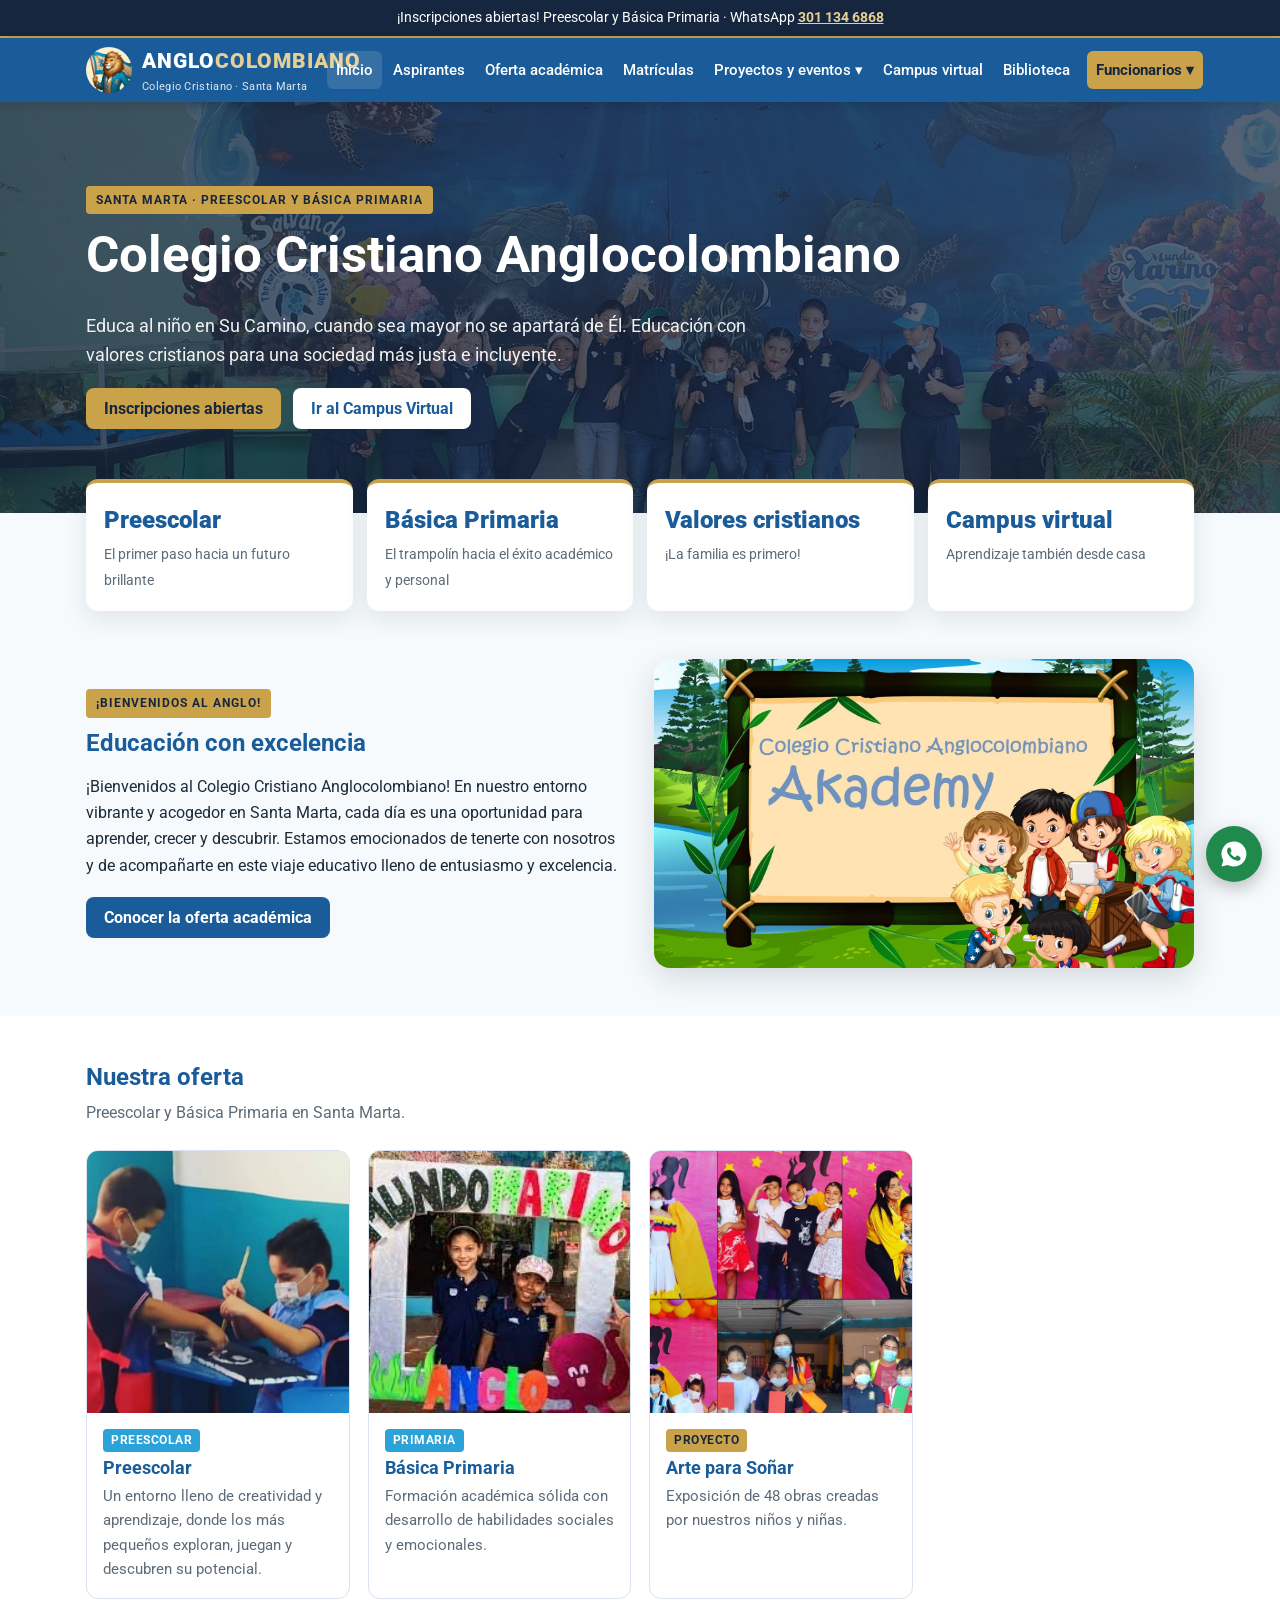
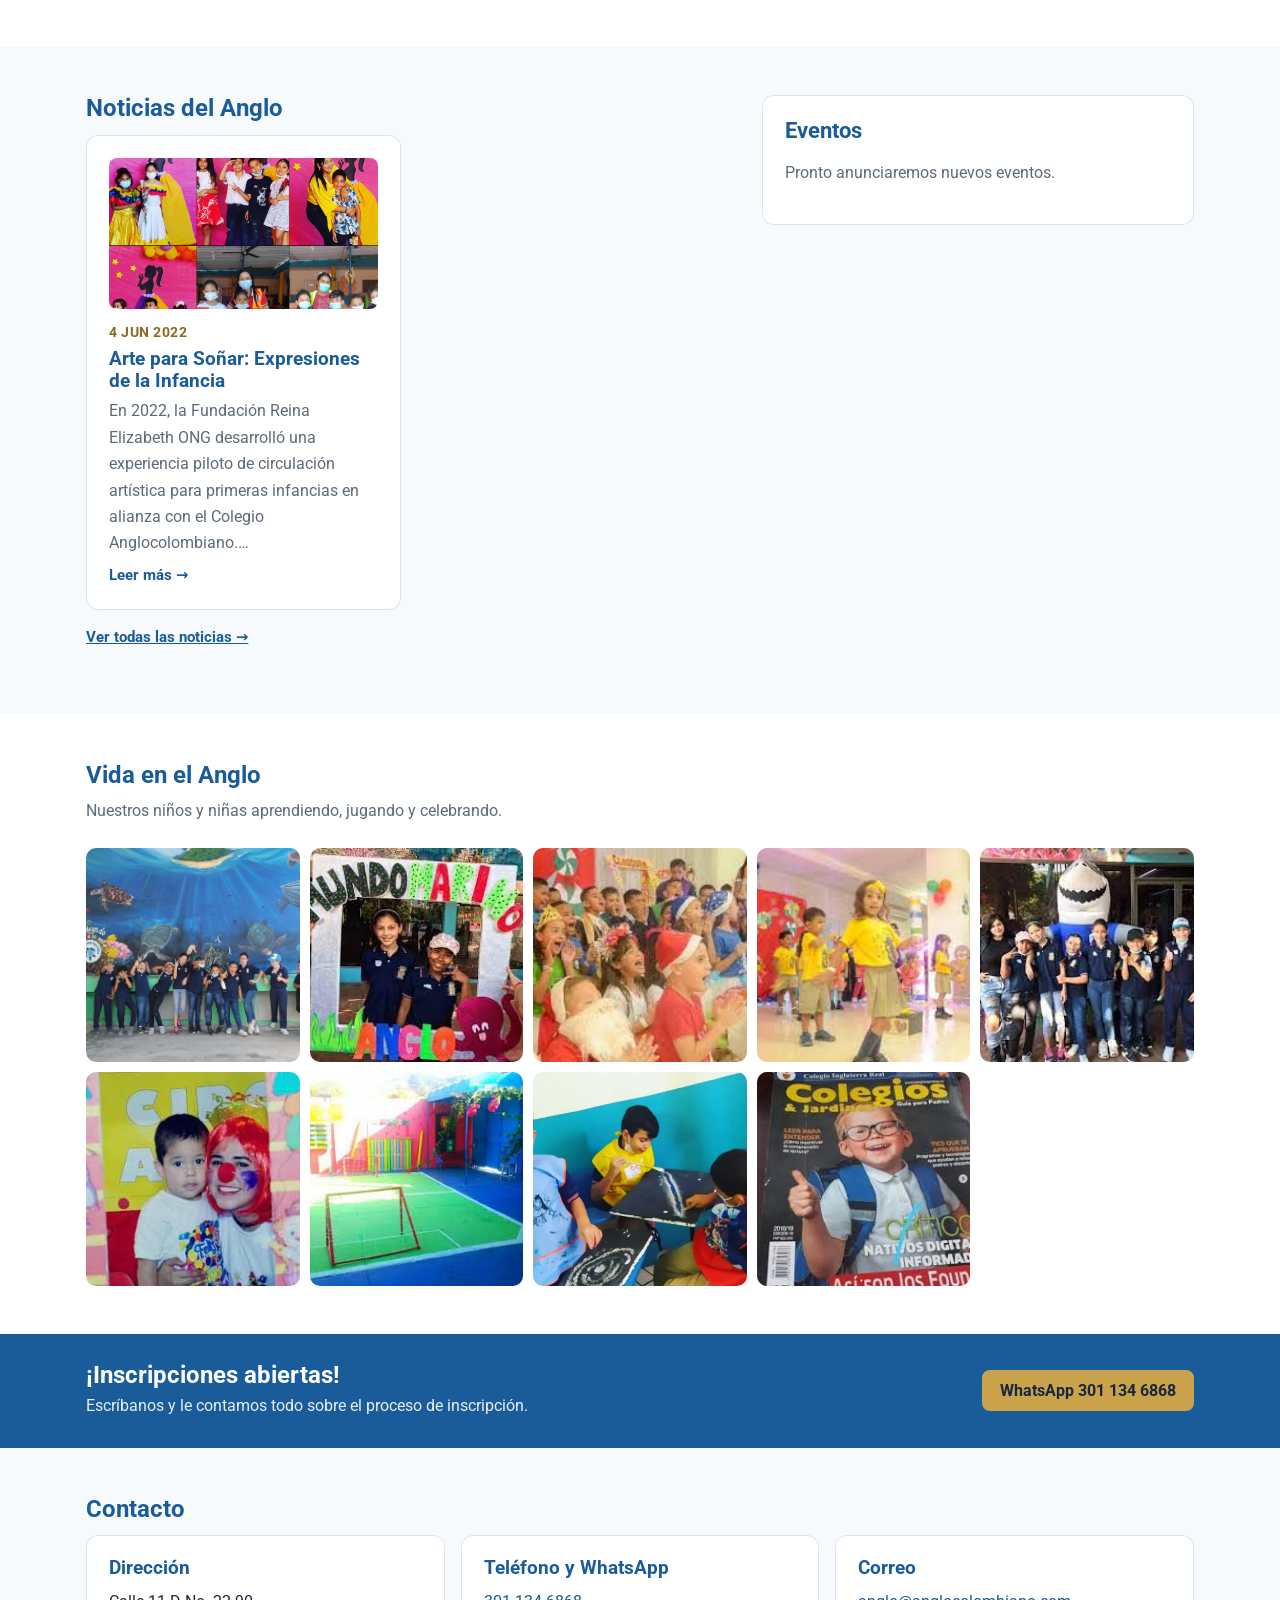
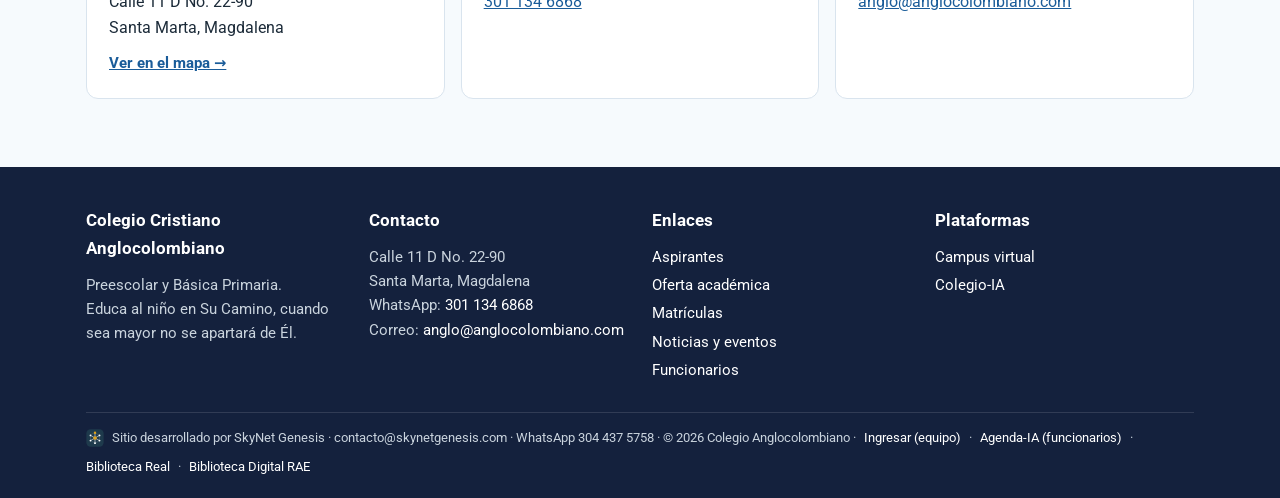
<file: index.html>
<!doctype html>
<html lang="es"><head><meta charset="utf-8"><meta name="viewport" content="width=device-width, initial-scale=1">
<title>Colegio Cristiano Anglocolombiano · Preescolar y Básica Primaria en Santa Marta</title><meta name="description" content="Colegio Cristiano Anglocolombiano en Santa Marta: preescolar y básica primaria con valores cristianos. ¡Inscripciones abiertas!">
<link rel="icon" href="/img/leon.png">
<meta property="og:title" content="Colegio Cristiano Anglocolombiano · Preescolar y Básica Primaria en Santa Marta"><meta property="og:description" content="Colegio Cristiano Anglocolombiano en Santa Marta: preescolar y básica primaria con valores cristianos. ¡Inscripciones abiertas!"><meta property="og:image" content="https://www.anglocolombiano.com/img/grupo.jpg">
<link rel="preconnect" href="https://fonts.googleapis.com"><link rel="preconnect" href="https://fonts.gstatic.com" crossorigin>
<link href="https://fonts.googleapis.com/css2?family=Roboto:wght@400;500;700;900&display=swap" rel="stylesheet">
<link rel="stylesheet" href="/estilos.css"></head><body>
<div class="aviso-top">¡Inscripciones abiertas! Preescolar y Básica Primaria · WhatsApp <a href="https://wa.me/573011346868?text=Hola%2C%20quiero%20informaci%C3%B3n%20sobre%20inscripciones%20en%20el%20Anglocolombiano">301 134 6868</a></div>
<header class="top"><div class="wrap">
<a class="marca" href="/"><img src="/img/leon.png" alt="Colegio Cristiano Anglocolombiano"><div>ANGLO<span>COLOMBIANO</span><small>Colegio Cristiano · Santa Marta</small></div></a>
<button class="hamb" aria-label="Abrir menú" onclick="document.getElementById('menu').classList.toggle('abierto')">☰</button>
<nav class="menu" id="menu">
<a class="activo" href="/">Inicio</a>
<a href="/aspirantes/">Aspirantes</a>
<a href="/oferta-academica/">Oferta académica</a>
<a href="/matriculas/">Matrículas</a>
<div class="dd"><button>Proyectos y eventos ▾</button><div class="sub"><a href="/arte-para-sonar-expresiones-de-la-infancia/">Arte para Soñar: Expresiones de la Infancia</a><a href="/noticias/">Noticias y eventos</a></div></div>
<a href="https://anglocolombiano.com/campusvirtualanglo/login/index.php" target="_blank" rel="noopener">Campus virtual</a>
<div class="dd der"><button class="cta">Funcionarios ▾</button><div class="sub"><a href="https://agenda-ia.skynetgenesis.com/" target="_blank" rel="noopener"><b>Agenda-IA</b><small>Agenda de trabajo y tareas</small></a><a href="https://colegio-ia.skynetgenesis.com/" target="_blank" rel="noopener"><b>Colegio-IA</b><small>Plataforma académica del colegio</small></a><a href="https://siigonube.siigo.com/#/dashboard/1055" target="_blank" rel="noopener">Facturación SIIGO</a><a href="https://anglocolombiano.com/campusvirtualanglo/admin" target="_blank" rel="noopener">Campus virtual (administración)</a><a href="/funcionarios/">Ver todas las herramientas</a></div></div>
</nav>
</div></header>
<div class="hero foto"><img class="fondo" src="/img/grupo.jpg" alt=""><div class="wrap">
<span class="etq">Santa Marta · Preescolar y Básica Primaria</span><h1>Colegio Cristiano Anglocolombiano</h1>
<p>Educa al niño en Su Camino, cuando sea mayor no se apartará de Él. Educación con valores cristianos para una sociedad más justa e incluyente.</p>
<div class="btns"><a class="btn b-ac" href="/aspirantes/">Inscripciones abiertas</a><a class="btn b-bl" href="https://anglocolombiano.com/campusvirtualanglo/login/index.php">Ir al Campus Virtual</a></div></div></div>
<div class="wrap"><div class="cifras">
<div class="cifra"><b>Preescolar</b><span>El primer paso hacia un futuro brillante</span></div>
<div class="cifra"><b>Básica Primaria</b><span>El trampolín hacia el éxito académico y personal</span></div>
<div class="cifra"><b>Valores cristianos</b><span>¡La familia es primero!</span></div>
<div class="cifra"><b>Campus virtual</b><span>Aprendizaje también desde casa</span></div>
</div></div>
<section><div class="wrap"><div class="foto-texto"><div><span class="etq">¡Bienvenidos al Anglo!</span><h2>Educación con excelencia</h2>
<p>¡Bienvenidos al Colegio Cristiano Anglocolombiano! En nuestro entorno vibrante y acogedor en Santa Marta, cada día es una oportunidad para aprender, crecer y descubrir. Estamos emocionados de tenerte con nosotros y de acompañarte en este viaje educativo lleno de entusiasmo y excelencia.</p>
<div class="btns"><a class="btn b-az" href="/oferta-academica/">Conocer la oferta académica</a></div></div>
<img src="/img/akademy.jpg" alt="Colegio Cristiano Anglocolombiano Akademy" loading="lazy"></div></div></section>
<section class="alt"><div class="wrap"><h2>Nuestra oferta</h2><p class="sub-t">Preescolar y Básica Primaria en Santa Marta.</p><div class="grid">
<a class="card" href="/oferta-academica/#preescolar"><img src="/img/arte-2.jpg" alt="Preescolar" loading="lazy"><div class="cb"><span class="pill">Preescolar</span><h3>Preescolar</h3><p>Un entorno lleno de creatividad y aprendizaje, donde los más pequeños exploran, juegan y descubren su potencial.</p></div></a>
<a class="card" href="/oferta-academica/#primaria"><img src="/img/mundo-marino.jpg" alt="Básica Primaria" loading="lazy"><div class="cb"><span class="pill">Primaria</span><h3>Básica Primaria</h3><p>Formación académica sólida con desarrollo de habilidades sociales y emocionales.</p></div></a>
<a class="card" href="/arte-para-sonar-expresiones-de-la-infancia/"><img src="/img/arte-collage.jpg" alt="Arte para Soñar" loading="lazy"><div class="cb"><span class="pill n">Proyecto</span><h3>Arte para Soñar</h3><p>Exposición de 48 obras creadas por nuestros niños y niñas.</p></div></a>
</div></div></section>
<section><div class="wrap"><div class="dos"><div><h2>Noticias del Anglo</h2><div class="grid" data-bloque="noticias-inicio"></div>
<p style="margin-top:14px"><a class="mas" href="/noticias/">Ver todas las noticias →</a></p></div>
<aside><div class="box"><h2 style="font-size:1.4rem">Eventos</h2><div data-bloque="eventos"><p style="color:var(--suave)">Pronto anunciaremos nuevos eventos.</p></div></div></aside></div></div></section>
<section class="alt"><div class="wrap"><h2>Vida en el Anglo</h2><p class="sub-t">Nuestros niños y niñas aprendiendo, jugando y celebrando.</p><div class="galeria" data-bloque="galeria"></div></div></section>
<div class="franja"><div class="wrap"><div><h2>¡Inscripciones abiertas!</h2><p>Escríbanos y le contamos todo sobre el proceso de inscripción.</p></div><a class="btn b-ac" href="https://wa.me/573011346868?text=Hola%2C%20quiero%20informaci%C3%B3n%20sobre%20inscripciones%20en%20el%20Anglocolombiano">WhatsApp 301 134 6868</a></div></div>
<section id="contacto"><div class="wrap"><h2>Contacto</h2><div class="contacto-grid">
<div class="box"><h3>Dirección</h3><p style="margin:0">Calle 11 D No. 22-90<br>Santa Marta, Magdalena</p><p style="margin:8px 0 0"><a class="mas" href="https://www.google.com/maps/search/?api=1&query=Calle+11D+22-90+Santa+Marta" target="_blank" rel="noopener">Ver en el mapa →</a></p></div>
<div class="box"><h3>Teléfono y WhatsApp</h3><p style="margin:0"><a href="tel:3011346868">301 134 6868</a></p></div>
<div class="box"><h3>Correo</h3><p style="margin:0"><a href="mailto:anglo@anglocolombiano.com">anglo@anglocolombiano.com</a></p></div>
</div></div></section>
<footer><div class="wrap"><div class="cols"><div><h4>Colegio Cristiano Anglocolombiano</h4>Preescolar y Básica Primaria.<br>Educa al niño en Su Camino, cuando sea mayor no se apartará de Él.</div><div><h4>Contacto</h4>Calle 11 D No. 22-90<br>Santa Marta, Magdalena<br>WhatsApp: <a href="https://wa.me/573011346868">301 134 6868</a><br>Correo: <a href="mailto:anglo@anglocolombiano.com">anglo@anglocolombiano.com</a></div><div><h4>Enlaces</h4><ul><li><a href="/aspirantes/">Aspirantes</a></li><li><a href="/oferta-academica/">Oferta académica</a></li><li><a href="/matriculas/">Matrículas</a></li><li><a href="/noticias/">Noticias y eventos</a></li><li><a href="/funcionarios/">Funcionarios</a></li></ul></div><div><h4>Plataformas</h4><ul><li><a href="https://anglocolombiano.com/campusvirtualanglo/login/index.php">Campus virtual</a></li><li><a href="https://colegio-ia.skynetgenesis.com/" target="_blank" rel="noopener">Colegio-IA</a></li></ul></div></div>
<div class="cred"><svg viewBox="0 0 200 200" aria-hidden="true"><rect x="4" y="4" width="192" height="192" rx="46" fill="#1E3A4C"/><g stroke="#FFFFFF" stroke-linecap="round"><polygon points="100,42 150.2,71 150.2,129 100,158 49.8,129 49.8,71" fill="none" stroke-opacity=".35" stroke-width="4"/><path d="M100 100L100 42M100 100L150.2 71M100 100L150.2 129M100 100L100 158M100 100L49.8 129M100 100L49.8 71" stroke-width="6"/></g><g fill="#FFFFFF"><circle cx="150.2" cy="71" r="10"/><circle cx="150.2" cy="129" r="10"/><circle cx="100" cy="158" r="10"/><circle cx="49.8" cy="129" r="10"/><circle cx="49.8" cy="71" r="10"/></g><circle cx="100" cy="42" r="13" fill="#E0A21A"/><circle cx="100" cy="100" r="20" fill="#E0A21A"/></svg> Sitio desarrollado por SkyNet Genesis · contacto@skynetgenesis.com · WhatsApp 304 437 5758 · © 2026 Colegio Anglocolombiano · <a class="ingresar" href="/admin/" rel="nofollow">Ingresar (equipo)</a> · <a class="ingresar" href="https://agenda-ia.skynetgenesis.com/" target="_blank" rel="nofollow noopener">Agenda-IA (funcionarios)</a></div>
</div></footer>
<script src="/docs.js" defer></script>
<a class="wa-flot" href="https://wa.me/573011346868" aria-label="Escribir por WhatsApp"><svg viewBox="0 0 24 24" aria-hidden="true"><path d="M12 2a10 10 0 0 0-8.6 15.1L2 22l5-1.3A10 10 0 1 0 12 2zm5.3 14.1c-.2.6-1.3 1.2-1.8 1.2-.5.1-1 .1-3.3-.8-2.8-1.1-4.6-4-4.7-4.2-.1-.2-1.1-1.5-1.1-2.9s.7-2 1-2.3c.2-.3.5-.3.7-.3h.5c.2 0 .4 0 .6.5l.8 2c.1.2.1.3 0 .5l-.4.5-.3.4c-.1.1-.3.3-.1.6.1.3.6 1.1 1.4 1.8 1 .9 1.8 1.1 2.1 1.3.3.1.4.1.6-.1l.8-1c.2-.3.4-.2.6-.1l1.9.9c.3.1.4.2.5.3.1.2.1.7-.1 1.3z"/></svg></a>
</body></html>
</file>
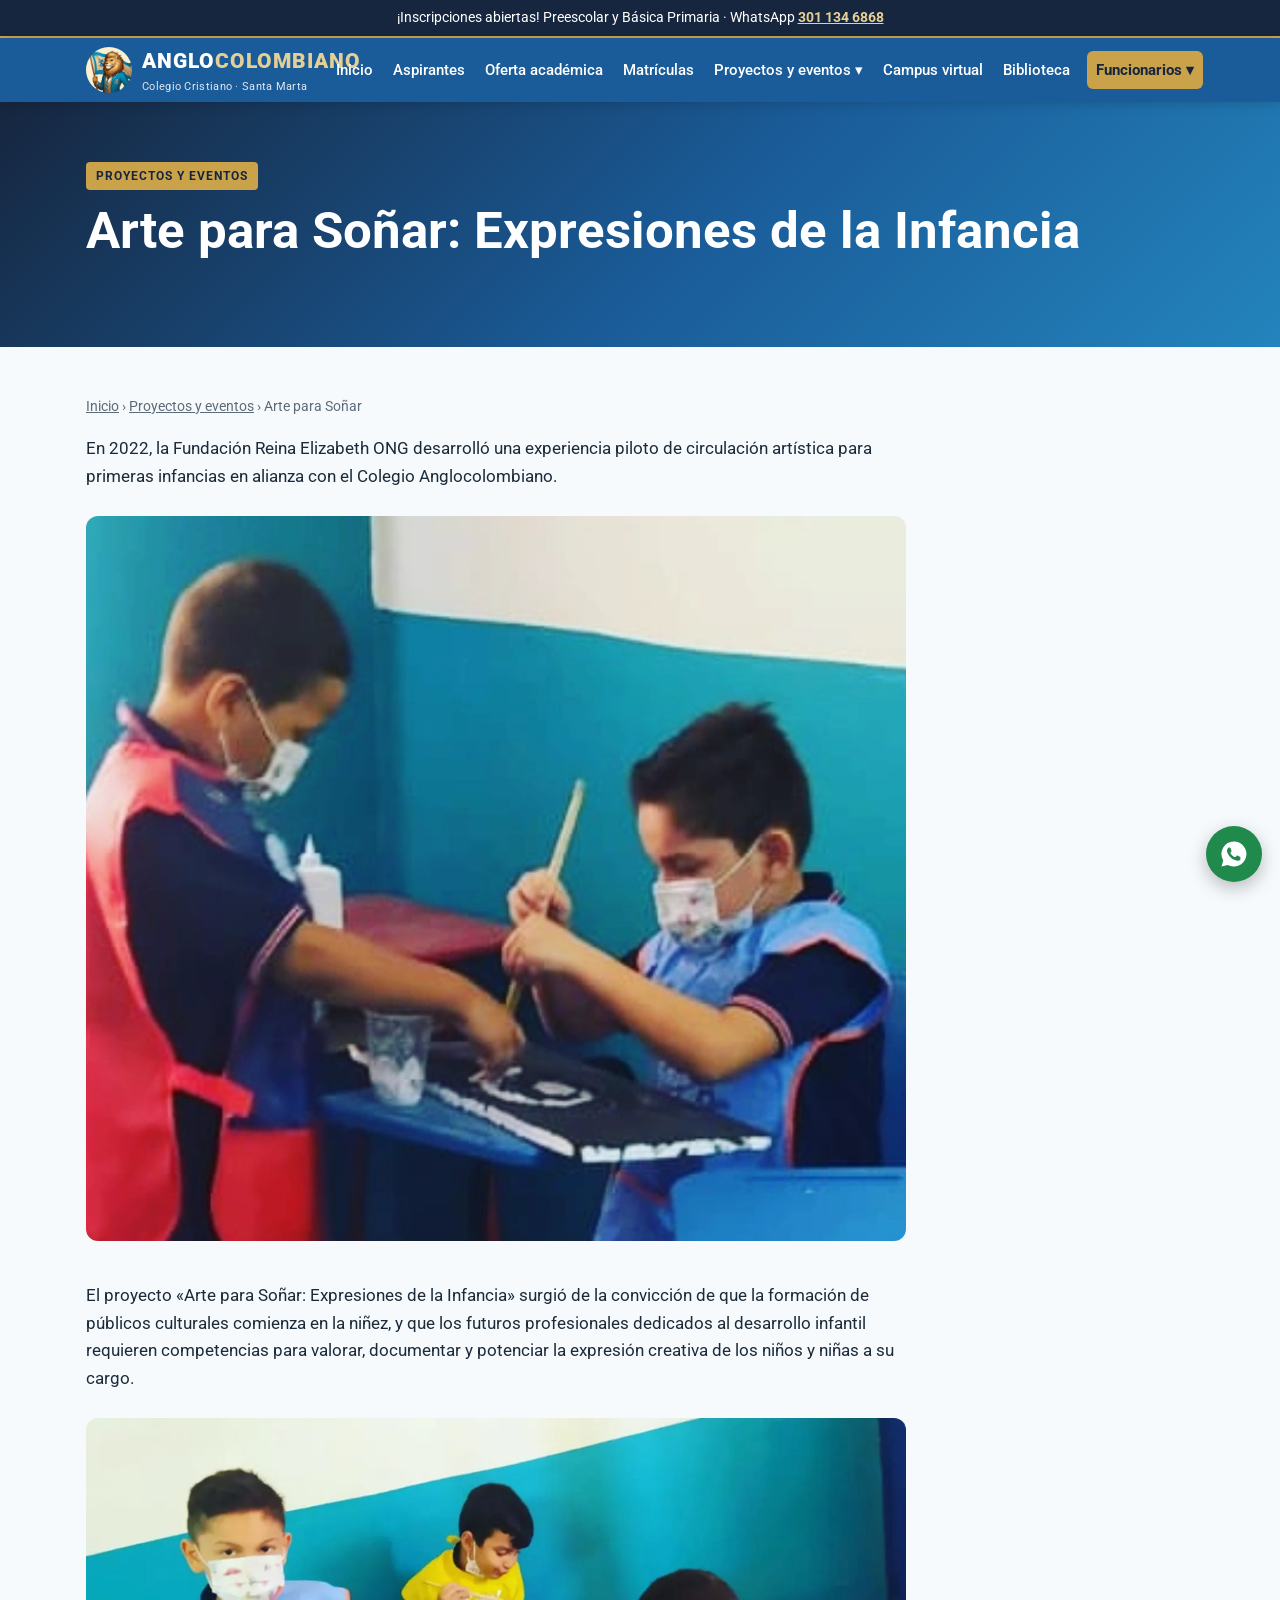
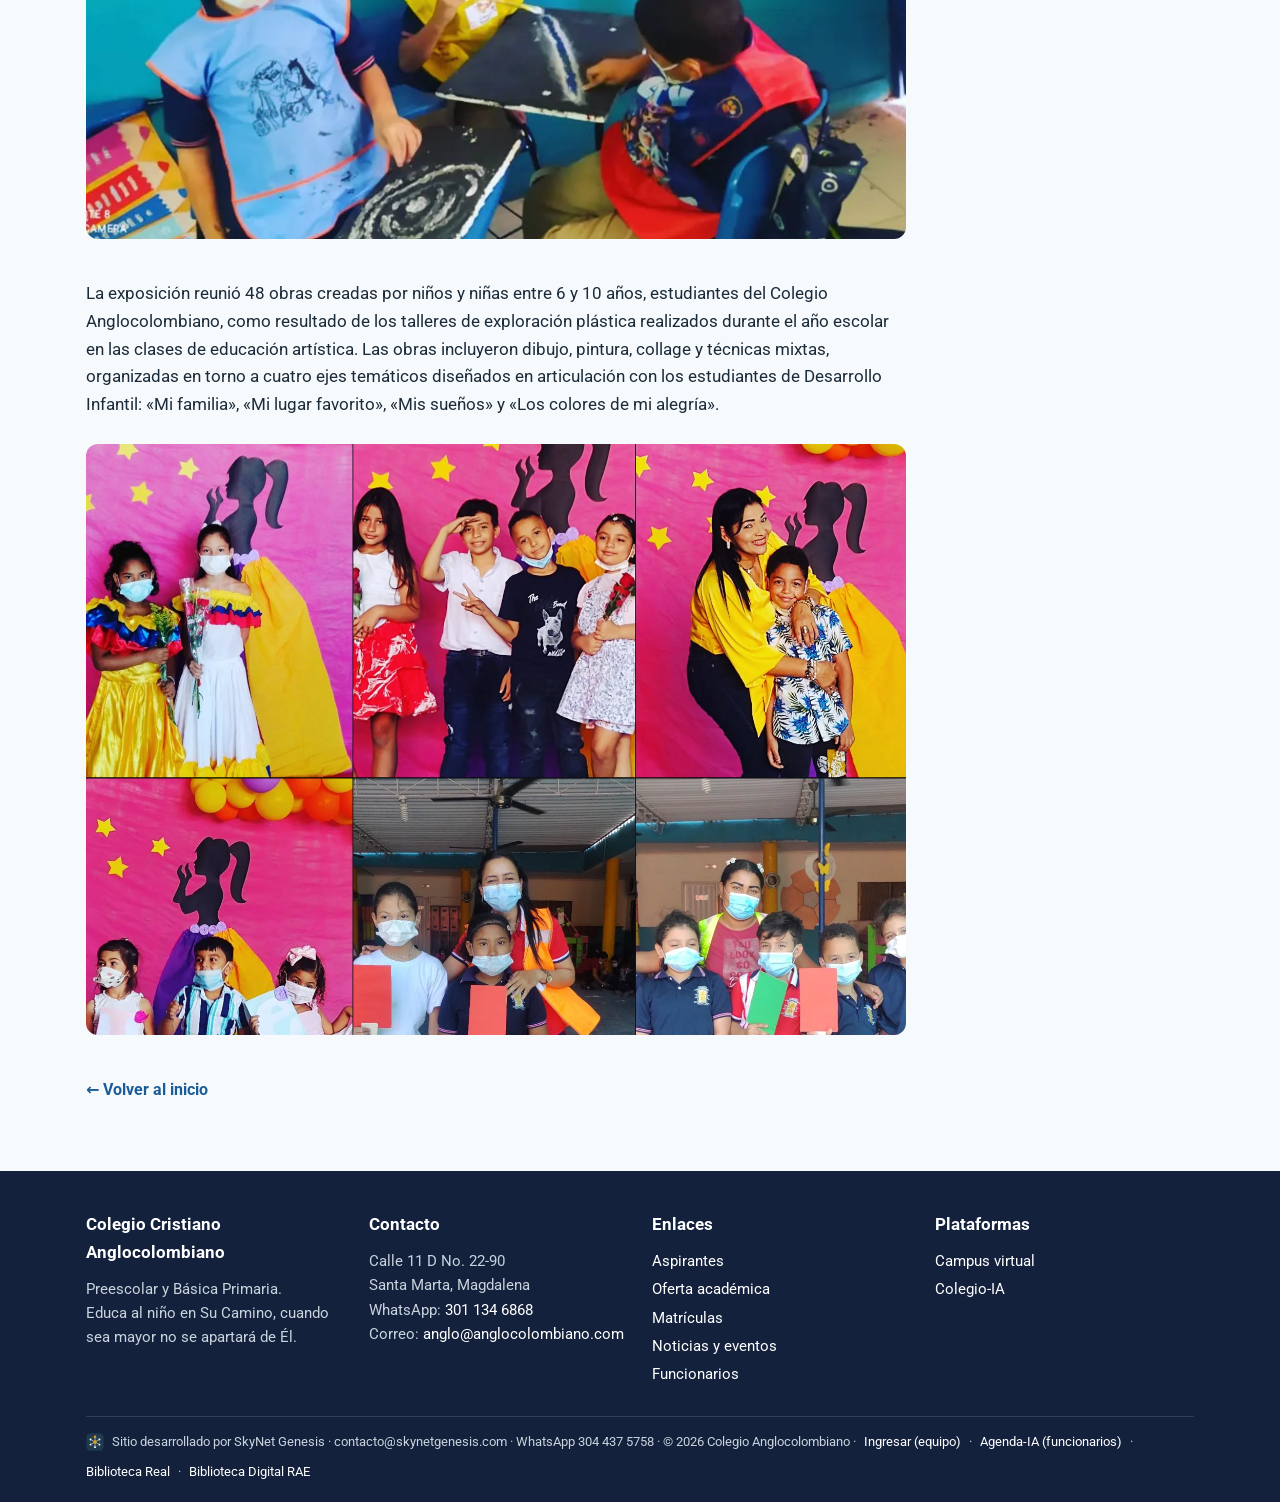
<file: arte-para-sonar-expresiones-de-la-infancia/index.html>
<!doctype html>
<html lang="es"><head><meta charset="utf-8"><meta name="viewport" content="width=device-width, initial-scale=1">
<title>Arte para Soñar: Expresiones de la Infancia · Colegio Anglocolombiano</title><meta name="description" content="Exposición de 48 obras creadas por niños y niñas del Colegio Anglocolombiano, con la Fundación Reina Elizabeth ONG.">
<link rel="icon" href="/img/leon.png">
<meta property="og:title" content="Arte para Soñar: Expresiones de la Infancia · Colegio Anglocolombiano"><meta property="og:description" content="Exposición de 48 obras creadas por niños y niñas del Colegio Anglocolombiano, con la Fundación Reina Elizabeth ONG."><meta property="og:image" content="https://www.anglocolombiano.com/img/grupo.jpg">
<link rel="preconnect" href="https://fonts.googleapis.com"><link rel="preconnect" href="https://fonts.gstatic.com" crossorigin>
<link href="https://fonts.googleapis.com/css2?family=Roboto:wght@400;500;700;900&display=swap" rel="stylesheet">
<link rel="stylesheet" href="/estilos.css"></head><body>
<div class="aviso-top">¡Inscripciones abiertas! Preescolar y Básica Primaria · WhatsApp <a href="https://wa.me/573011346868?text=Hola%2C%20quiero%20informaci%C3%B3n%20sobre%20inscripciones%20en%20el%20Anglocolombiano">301 134 6868</a></div>
<header class="top"><div class="wrap">
<a class="marca" href="/"><img src="/img/leon.png" alt="Colegio Cristiano Anglocolombiano"><div>ANGLO<span>COLOMBIANO</span><small>Colegio Cristiano · Santa Marta</small></div></a>
<button class="hamb" aria-label="Abrir menú" onclick="document.getElementById('menu').classList.toggle('abierto')">☰</button>
<nav class="menu" id="menu">
<a href="/">Inicio</a>
<a href="/aspirantes/">Aspirantes</a>
<a href="/oferta-academica/">Oferta académica</a>
<a href="/matriculas/">Matrículas</a>
<div class="dd"><button>Proyectos y eventos ▾</button><div class="sub"><a href="/arte-para-sonar-expresiones-de-la-infancia/">Arte para Soñar: Expresiones de la Infancia</a><a href="/noticias/">Noticias y eventos</a></div></div>
<a href="https://anglocolombiano.com/campusvirtualanglo/login/index.php" target="_blank" rel="noopener">Campus virtual</a>
<div class="dd der"><button class="cta">Funcionarios ▾</button><div class="sub"><a href="https://agenda-ia.skynetgenesis.com/" target="_blank" rel="noopener"><b>Agenda-IA</b><small>Agenda de trabajo y tareas</small></a><a href="https://colegio-ia.skynetgenesis.com/" target="_blank" rel="noopener"><b>Colegio-IA</b><small>Plataforma académica del colegio</small></a><a href="https://siigonube.siigo.com/#/dashboard/1055" target="_blank" rel="noopener">Facturación SIIGO</a><a href="https://anglocolombiano.com/campusvirtualanglo/admin" target="_blank" rel="noopener">Campus virtual (administración)</a><a href="/funcionarios/">Ver todas las herramientas</a></div></div>
</nav>
</div></header>
<div class="hero"><div class="wrap"><span class="etq">Proyectos y eventos</span><h1>Arte para Soñar: Expresiones de la Infancia</h1></div></div>
<section><div class="wrap"><div class="migas"><a href="/">Inicio</a> › <a href="/noticias/">Proyectos y eventos</a> › Arte para Soñar</div><div class="articulo">
<p>En 2022, la Fundación Reina Elizabeth ONG desarrolló una experiencia piloto de circulación artística para primeras infancias en alianza con el Colegio Anglocolombiano.</p>
<img src="/img/arte-2.jpg" alt="Niños pintando" loading="lazy" style="border-radius:12px;margin:8px 0 16px">
<p>El proyecto «Arte para Soñar: Expresiones de la Infancia» surgió de la convicción de que la formación de públicos culturales comienza en la niñez, y que los futuros profesionales dedicados al desarrollo infantil requieren competencias para valorar, documentar y potenciar la expresión creativa de los niños y niñas a su cargo.</p>
<img src="/img/arte-1.jpg" alt="Taller de exploración plástica" loading="lazy" style="border-radius:12px;margin:8px 0 16px">
<p>La exposición reunió 48 obras creadas por niños y niñas entre 6 y 10 años, estudiantes del Colegio Anglocolombiano, como resultado de los talleres de exploración plástica realizados durante el año escolar en las clases de educación artística. Las obras incluyeron dibujo, pintura, collage y técnicas mixtas, organizadas en torno a cuatro ejes temáticos diseñados en articulación con los estudiantes de Desarrollo Infantil: «Mi familia», «Mi lugar favorito», «Mis sueños» y «Los colores de mi alegría».</p>
<img src="/img/arte-collage.jpg" alt="Exposición Arte para Soñar" loading="lazy" style="border-radius:12px;margin:8px 0 16px">
<a class="volver" href="/">← Volver al inicio</a></div></div></section><footer><div class="wrap"><div class="cols"><div><h4>Colegio Cristiano Anglocolombiano</h4>Preescolar y Básica Primaria.<br>Educa al niño en Su Camino, cuando sea mayor no se apartará de Él.</div><div><h4>Contacto</h4>Calle 11 D No. 22-90<br>Santa Marta, Magdalena<br>WhatsApp: <a href="https://wa.me/573011346868">301 134 6868</a><br>Correo: <a href="mailto:anglo@anglocolombiano.com">anglo@anglocolombiano.com</a></div><div><h4>Enlaces</h4><ul><li><a href="/aspirantes/">Aspirantes</a></li><li><a href="/oferta-academica/">Oferta académica</a></li><li><a href="/matriculas/">Matrículas</a></li><li><a href="/noticias/">Noticias y eventos</a></li><li><a href="/funcionarios/">Funcionarios</a></li></ul></div><div><h4>Plataformas</h4><ul><li><a href="https://anglocolombiano.com/campusvirtualanglo/login/index.php">Campus virtual</a></li><li><a href="https://colegio-ia.skynetgenesis.com/" target="_blank" rel="noopener">Colegio-IA</a></li></ul></div></div>
<div class="cred"><svg viewBox="0 0 200 200" aria-hidden="true"><rect x="4" y="4" width="192" height="192" rx="46" fill="#1E3A4C"/><g stroke="#FFFFFF" stroke-linecap="round"><polygon points="100,42 150.2,71 150.2,129 100,158 49.8,129 49.8,71" fill="none" stroke-opacity=".35" stroke-width="4"/><path d="M100 100L100 42M100 100L150.2 71M100 100L150.2 129M100 100L100 158M100 100L49.8 129M100 100L49.8 71" stroke-width="6"/></g><g fill="#FFFFFF"><circle cx="150.2" cy="71" r="10"/><circle cx="150.2" cy="129" r="10"/><circle cx="100" cy="158" r="10"/><circle cx="49.8" cy="129" r="10"/><circle cx="49.8" cy="71" r="10"/></g><circle cx="100" cy="42" r="13" fill="#E0A21A"/><circle cx="100" cy="100" r="20" fill="#E0A21A"/></svg> Sitio desarrollado por SkyNet Genesis · contacto@skynetgenesis.com · WhatsApp 304 437 5758 · © 2026 Colegio Anglocolombiano · <a class="ingresar" href="/admin/" rel="nofollow">Ingresar (equipo)</a> · <a class="ingresar" href="https://agenda-ia.skynetgenesis.com/" target="_blank" rel="nofollow noopener">Agenda-IA (funcionarios)</a></div>
</div></footer>
<script src="/docs.js" defer></script>
<a class="wa-flot" href="https://wa.me/573011346868" aria-label="Escribir por WhatsApp"><svg viewBox="0 0 24 24" aria-hidden="true"><path d="M12 2a10 10 0 0 0-8.6 15.1L2 22l5-1.3A10 10 0 1 0 12 2zm5.3 14.1c-.2.6-1.3 1.2-1.8 1.2-.5.1-1 .1-3.3-.8-2.8-1.1-4.6-4-4.7-4.2-.1-.2-1.1-1.5-1.1-2.9s.7-2 1-2.3c.2-.3.5-.3.7-.3h.5c.2 0 .4 0 .6.5l.8 2c.1.2.1.3 0 .5l-.4.5-.3.4c-.1.1-.3.3-.1.6.1.3.6 1.1 1.4 1.8 1 .9 1.8 1.1 2.1 1.3.3.1.4.1.6-.1l.8-1c.2-.3.4-.2.6-.1l1.9.9c.3.1.4.2.5.3.1.2.1.7-.1 1.3z"/></svg></a>
</body></html>
</file>
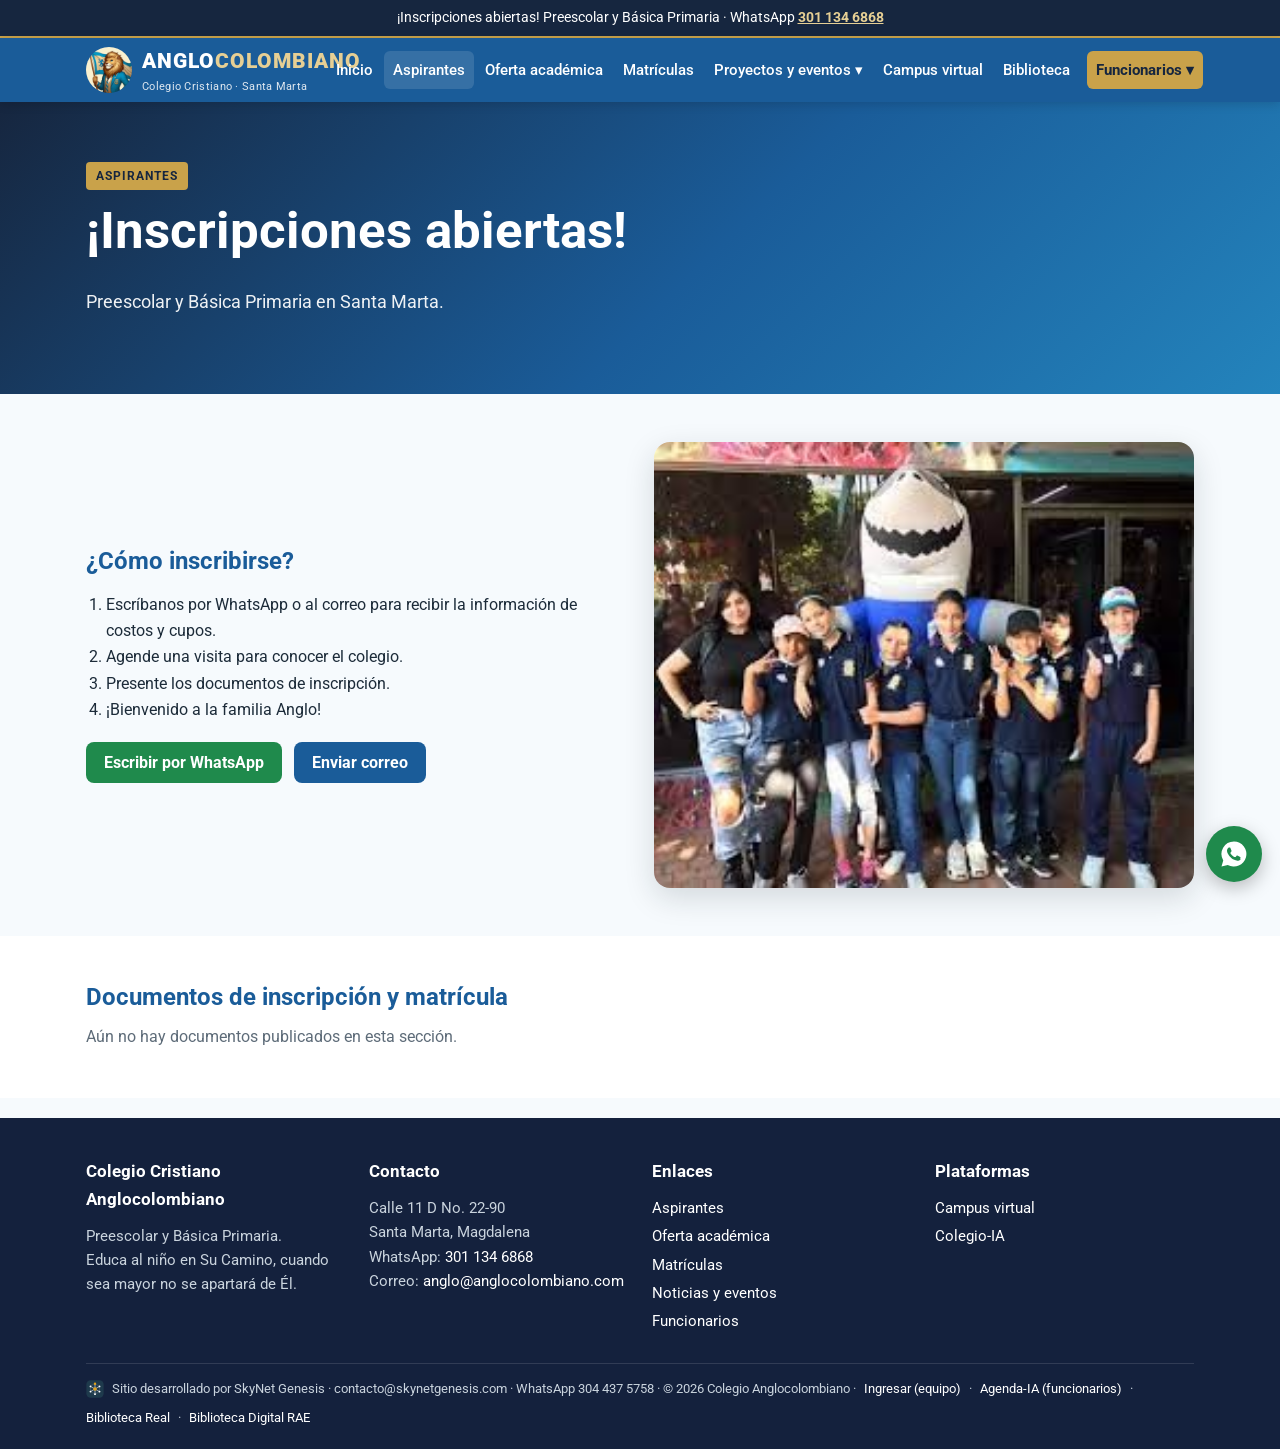
<file: aspirantes/index.html>
<!doctype html>
<html lang="es"><head><meta charset="utf-8"><meta name="viewport" content="width=device-width, initial-scale=1">
<title>Aspirantes · Colegio Anglocolombiano</title><meta name="description" content="Inscripciones abiertas en el Colegio Cristiano Anglocolombiano, Santa Marta: preescolar y básica primaria.">
<link rel="icon" href="/img/leon.png">
<meta property="og:title" content="Aspirantes · Colegio Anglocolombiano"><meta property="og:description" content="Inscripciones abiertas en el Colegio Cristiano Anglocolombiano, Santa Marta: preescolar y básica primaria."><meta property="og:image" content="https://www.anglocolombiano.com/img/grupo.jpg">
<link rel="preconnect" href="https://fonts.googleapis.com"><link rel="preconnect" href="https://fonts.gstatic.com" crossorigin>
<link href="https://fonts.googleapis.com/css2?family=Roboto:wght@400;500;700;900&display=swap" rel="stylesheet">
<link rel="stylesheet" href="/estilos.css"></head><body>
<div class="aviso-top">¡Inscripciones abiertas! Preescolar y Básica Primaria · WhatsApp <a href="https://wa.me/573011346868?text=Hola%2C%20quiero%20informaci%C3%B3n%20sobre%20inscripciones%20en%20el%20Anglocolombiano">301 134 6868</a></div>
<header class="top"><div class="wrap">
<a class="marca" href="/"><img src="/img/leon.png" alt="Colegio Cristiano Anglocolombiano"><div>ANGLO<span>COLOMBIANO</span><small>Colegio Cristiano · Santa Marta</small></div></a>
<button class="hamb" aria-label="Abrir menú" onclick="document.getElementById('menu').classList.toggle('abierto')">☰</button>
<nav class="menu" id="menu">
<a href="/">Inicio</a>
<a class="activo" href="/aspirantes/">Aspirantes</a>
<a href="/oferta-academica/">Oferta académica</a>
<a href="/matriculas/">Matrículas</a>
<div class="dd"><button>Proyectos y eventos ▾</button><div class="sub"><a href="/arte-para-sonar-expresiones-de-la-infancia/">Arte para Soñar: Expresiones de la Infancia</a><a href="/noticias/">Noticias y eventos</a></div></div>
<a href="https://anglocolombiano.com/campusvirtualanglo/login/index.php" target="_blank" rel="noopener">Campus virtual</a>
<div class="dd der"><button class="cta">Funcionarios ▾</button><div class="sub"><a href="https://agenda-ia.skynetgenesis.com/" target="_blank" rel="noopener"><b>Agenda-IA</b><small>Agenda de trabajo y tareas</small></a><a href="https://colegio-ia.skynetgenesis.com/" target="_blank" rel="noopener"><b>Colegio-IA</b><small>Plataforma académica del colegio</small></a><a href="https://siigonube.siigo.com/#/dashboard/1055" target="_blank" rel="noopener">Facturación SIIGO</a><a href="https://anglocolombiano.com/campusvirtualanglo/admin" target="_blank" rel="noopener">Campus virtual (administración)</a><a href="/funcionarios/">Ver todas las herramientas</a></div></div>
</nav>
</div></header>
<div class="hero"><div class="wrap"><span class="etq">Aspirantes</span><h1>¡Inscripciones abiertas!</h1><p>Preescolar y Básica Primaria en Santa Marta.</p></div></div>
<section><div class="wrap"><div class="foto-texto"><div><h2>¿Cómo inscribirse?</h2>
<ol style="padding-left:20px"><li>Escríbanos por WhatsApp o al correo para recibir la información de costos y cupos.</li><li>Agende una visita para conocer el colegio.</li><li>Presente los documentos de inscripción.</li><li>¡Bienvenido a la familia Anglo!</li></ol>
<div class="btns"><a class="btn b-wa" href="https://wa.me/573011346868?text=Hola%2C%20quiero%20informaci%C3%B3n%20sobre%20inscripciones%20en%20el%20Anglocolombiano">Escribir por WhatsApp</a><a class="btn b-az" href="mailto:anglo@anglocolombiano.com?subject=Inscripciones">Enviar correo</a></div></div>
<img src="/img/salida.jpg" alt="Estudiantes del Anglocolombiano" loading="lazy"></div></div></section>
<section class="alt"><div class="wrap"><h2>Documentos de inscripción y matrícula</h2><ul class="docs" data-carpeta="matriculas"></ul></div></section><footer><div class="wrap"><div class="cols"><div><h4>Colegio Cristiano Anglocolombiano</h4>Preescolar y Básica Primaria.<br>Educa al niño en Su Camino, cuando sea mayor no se apartará de Él.</div><div><h4>Contacto</h4>Calle 11 D No. 22-90<br>Santa Marta, Magdalena<br>WhatsApp: <a href="https://wa.me/573011346868">301 134 6868</a><br>Correo: <a href="mailto:anglo@anglocolombiano.com">anglo@anglocolombiano.com</a></div><div><h4>Enlaces</h4><ul><li><a href="/aspirantes/">Aspirantes</a></li><li><a href="/oferta-academica/">Oferta académica</a></li><li><a href="/matriculas/">Matrículas</a></li><li><a href="/noticias/">Noticias y eventos</a></li><li><a href="/funcionarios/">Funcionarios</a></li></ul></div><div><h4>Plataformas</h4><ul><li><a href="https://anglocolombiano.com/campusvirtualanglo/login/index.php">Campus virtual</a></li><li><a href="https://colegio-ia.skynetgenesis.com/" target="_blank" rel="noopener">Colegio-IA</a></li></ul></div></div>
<div class="cred"><svg viewBox="0 0 200 200" aria-hidden="true"><rect x="4" y="4" width="192" height="192" rx="46" fill="#1E3A4C"/><g stroke="#FFFFFF" stroke-linecap="round"><polygon points="100,42 150.2,71 150.2,129 100,158 49.8,129 49.8,71" fill="none" stroke-opacity=".35" stroke-width="4"/><path d="M100 100L100 42M100 100L150.2 71M100 100L150.2 129M100 100L100 158M100 100L49.8 129M100 100L49.8 71" stroke-width="6"/></g><g fill="#FFFFFF"><circle cx="150.2" cy="71" r="10"/><circle cx="150.2" cy="129" r="10"/><circle cx="100" cy="158" r="10"/><circle cx="49.8" cy="129" r="10"/><circle cx="49.8" cy="71" r="10"/></g><circle cx="100" cy="42" r="13" fill="#E0A21A"/><circle cx="100" cy="100" r="20" fill="#E0A21A"/></svg> Sitio desarrollado por SkyNet Genesis · contacto@skynetgenesis.com · WhatsApp 304 437 5758 · © 2026 Colegio Anglocolombiano · <a class="ingresar" href="/admin/" rel="nofollow">Ingresar (equipo)</a> · <a class="ingresar" href="https://agenda-ia.skynetgenesis.com/" target="_blank" rel="nofollow noopener">Agenda-IA (funcionarios)</a></div>
</div></footer>
<script src="/docs.js" defer></script>
<a class="wa-flot" href="https://wa.me/573011346868" aria-label="Escribir por WhatsApp"><svg viewBox="0 0 24 24" aria-hidden="true"><path d="M12 2a10 10 0 0 0-8.6 15.1L2 22l5-1.3A10 10 0 1 0 12 2zm5.3 14.1c-.2.6-1.3 1.2-1.8 1.2-.5.1-1 .1-3.3-.8-2.8-1.1-4.6-4-4.7-4.2-.1-.2-1.1-1.5-1.1-2.9s.7-2 1-2.3c.2-.3.5-.3.7-.3h.5c.2 0 .4 0 .6.5l.8 2c.1.2.1.3 0 .5l-.4.5-.3.4c-.1.1-.3.3-.1.6.1.3.6 1.1 1.4 1.8 1 .9 1.8 1.1 2.1 1.3.3.1.4.1.6-.1l.8-1c.2-.3.4-.2.6-.1l1.9.9c.3.1.4.2.5.3.1.2.1.7-.1 1.3z"/></svg></a>
</body></html>
</file>
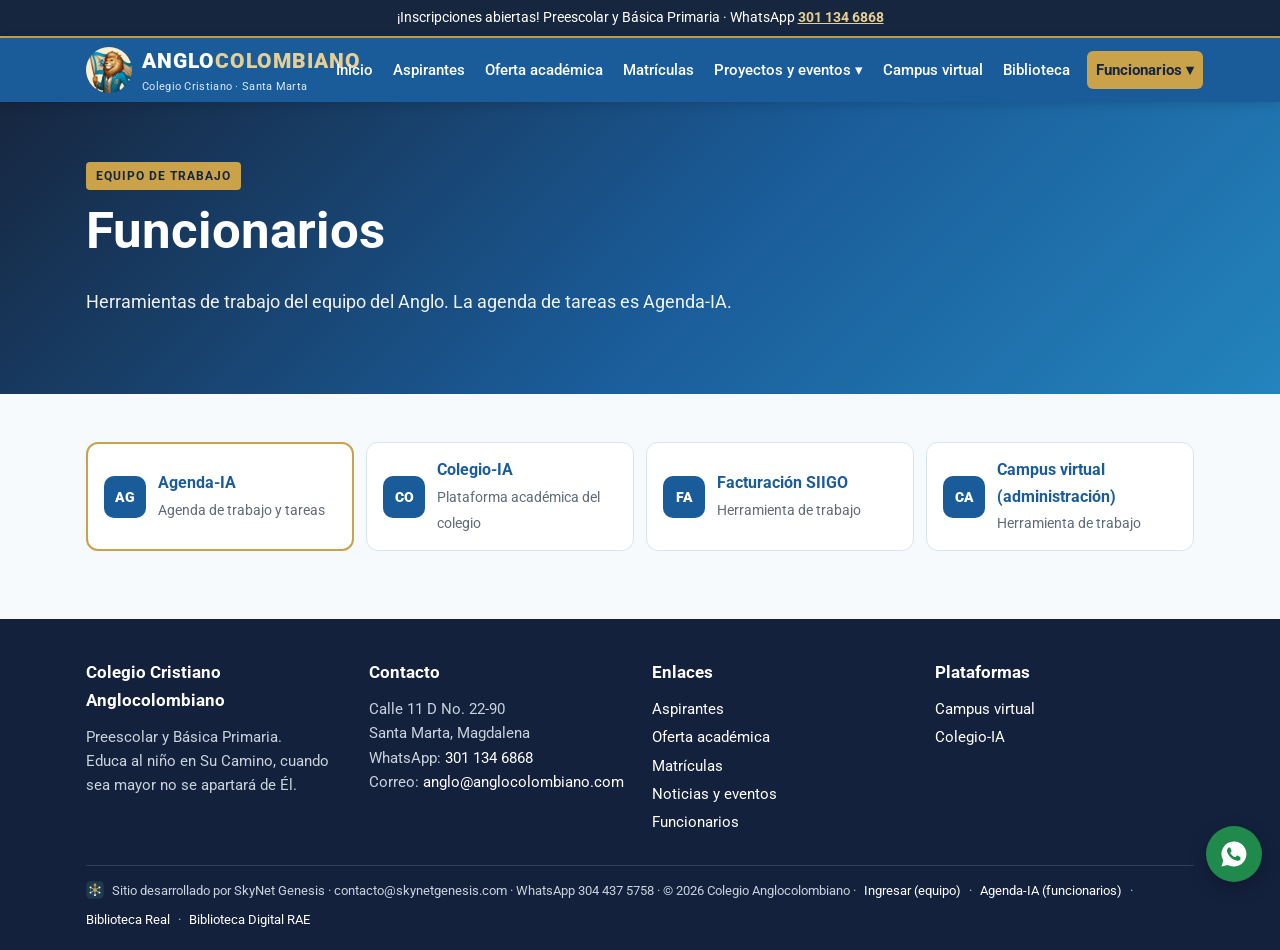
<file: funcionarios/index.html>
<!doctype html>
<html lang="es"><head><meta charset="utf-8"><meta name="viewport" content="width=device-width, initial-scale=1">
<title>Funcionarios · Colegio Anglocolombiano</title><meta name="description" content="Herramientas de trabajo del equipo del Colegio Anglocolombiano.">
<link rel="icon" href="/img/leon.png">
<meta property="og:title" content="Funcionarios · Colegio Anglocolombiano"><meta property="og:description" content="Herramientas de trabajo del equipo del Colegio Anglocolombiano."><meta property="og:image" content="https://www.anglocolombiano.com/img/grupo.jpg">
<link rel="preconnect" href="https://fonts.googleapis.com"><link rel="preconnect" href="https://fonts.gstatic.com" crossorigin>
<link href="https://fonts.googleapis.com/css2?family=Roboto:wght@400;500;700;900&display=swap" rel="stylesheet">
<link rel="stylesheet" href="/estilos.css"></head><body>
<div class="aviso-top">¡Inscripciones abiertas! Preescolar y Básica Primaria · WhatsApp <a href="https://wa.me/573011346868?text=Hola%2C%20quiero%20informaci%C3%B3n%20sobre%20inscripciones%20en%20el%20Anglocolombiano">301 134 6868</a></div>
<header class="top"><div class="wrap">
<a class="marca" href="/"><img src="/img/leon.png" alt="Colegio Cristiano Anglocolombiano"><div>ANGLO<span>COLOMBIANO</span><small>Colegio Cristiano · Santa Marta</small></div></a>
<button class="hamb" aria-label="Abrir menú" onclick="document.getElementById('menu').classList.toggle('abierto')">☰</button>
<nav class="menu" id="menu">
<a href="/">Inicio</a>
<a href="/aspirantes/">Aspirantes</a>
<a href="/oferta-academica/">Oferta académica</a>
<a href="/matriculas/">Matrículas</a>
<div class="dd"><button>Proyectos y eventos ▾</button><div class="sub"><a href="/arte-para-sonar-expresiones-de-la-infancia/">Arte para Soñar: Expresiones de la Infancia</a><a href="/noticias/">Noticias y eventos</a></div></div>
<a href="https://anglocolombiano.com/campusvirtualanglo/login/index.php" target="_blank" rel="noopener">Campus virtual</a>
<div class="dd der"><button class="cta">Funcionarios ▾</button><div class="sub"><a href="https://agenda-ia.skynetgenesis.com/" target="_blank" rel="noopener"><b>Agenda-IA</b><small>Agenda de trabajo y tareas</small></a><a href="https://colegio-ia.skynetgenesis.com/" target="_blank" rel="noopener"><b>Colegio-IA</b><small>Plataforma académica del colegio</small></a><a href="https://siigonube.siigo.com/#/dashboard/1055" target="_blank" rel="noopener">Facturación SIIGO</a><a href="https://anglocolombiano.com/campusvirtualanglo/admin" target="_blank" rel="noopener">Campus virtual (administración)</a><a href="/funcionarios/">Ver todas las herramientas</a></div></div>
</nav>
</div></header>
<div class="hero"><div class="wrap"><span class="etq">Equipo de trabajo</span><h1>Funcionarios</h1><p>Herramientas de trabajo del equipo del Anglo. La agenda de tareas es Agenda-IA.</p></div></div><section><div class="wrap"><div class="accesos"><a class="acceso destacado" href="https://agenda-ia.skynetgenesis.com/" target="_blank" rel="noopener"><span class="ico">AG</span><span><b>Agenda-IA</b><small>Agenda de trabajo y tareas</small></span></a><a class="acceso" href="https://colegio-ia.skynetgenesis.com/" target="_blank" rel="noopener"><span class="ico">CO</span><span><b>Colegio-IA</b><small>Plataforma académica del colegio</small></span></a><a class="acceso" href="https://siigonube.siigo.com/#/dashboard/1055" target="_blank" rel="noopener"><span class="ico">FA</span><span><b>Facturación SIIGO</b><small>Herramienta de trabajo</small></span></a><a class="acceso" href="https://anglocolombiano.com/campusvirtualanglo/admin" target="_blank" rel="noopener"><span class="ico">CA</span><span><b>Campus virtual (administración)</b><small>Herramienta de trabajo</small></span></a></div></div></section><footer><div class="wrap"><div class="cols"><div><h4>Colegio Cristiano Anglocolombiano</h4>Preescolar y Básica Primaria.<br>Educa al niño en Su Camino, cuando sea mayor no se apartará de Él.</div><div><h4>Contacto</h4>Calle 11 D No. 22-90<br>Santa Marta, Magdalena<br>WhatsApp: <a href="https://wa.me/573011346868">301 134 6868</a><br>Correo: <a href="mailto:anglo@anglocolombiano.com">anglo@anglocolombiano.com</a></div><div><h4>Enlaces</h4><ul><li><a href="/aspirantes/">Aspirantes</a></li><li><a href="/oferta-academica/">Oferta académica</a></li><li><a href="/matriculas/">Matrículas</a></li><li><a href="/noticias/">Noticias y eventos</a></li><li><a href="/funcionarios/">Funcionarios</a></li></ul></div><div><h4>Plataformas</h4><ul><li><a href="https://anglocolombiano.com/campusvirtualanglo/login/index.php">Campus virtual</a></li><li><a href="https://colegio-ia.skynetgenesis.com/" target="_blank" rel="noopener">Colegio-IA</a></li></ul></div></div>
<div class="cred"><svg viewBox="0 0 200 200" aria-hidden="true"><rect x="4" y="4" width="192" height="192" rx="46" fill="#1E3A4C"/><g stroke="#FFFFFF" stroke-linecap="round"><polygon points="100,42 150.2,71 150.2,129 100,158 49.8,129 49.8,71" fill="none" stroke-opacity=".35" stroke-width="4"/><path d="M100 100L100 42M100 100L150.2 71M100 100L150.2 129M100 100L100 158M100 100L49.8 129M100 100L49.8 71" stroke-width="6"/></g><g fill="#FFFFFF"><circle cx="150.2" cy="71" r="10"/><circle cx="150.2" cy="129" r="10"/><circle cx="100" cy="158" r="10"/><circle cx="49.8" cy="129" r="10"/><circle cx="49.8" cy="71" r="10"/></g><circle cx="100" cy="42" r="13" fill="#E0A21A"/><circle cx="100" cy="100" r="20" fill="#E0A21A"/></svg> Sitio desarrollado por SkyNet Genesis · contacto@skynetgenesis.com · WhatsApp 304 437 5758 · © 2026 Colegio Anglocolombiano · <a class="ingresar" href="/admin/" rel="nofollow">Ingresar (equipo)</a> · <a class="ingresar" href="https://agenda-ia.skynetgenesis.com/" target="_blank" rel="nofollow noopener">Agenda-IA (funcionarios)</a></div>
</div></footer>
<script src="/docs.js" defer></script>
<a class="wa-flot" href="https://wa.me/573011346868" aria-label="Escribir por WhatsApp"><svg viewBox="0 0 24 24" aria-hidden="true"><path d="M12 2a10 10 0 0 0-8.6 15.1L2 22l5-1.3A10 10 0 1 0 12 2zm5.3 14.1c-.2.6-1.3 1.2-1.8 1.2-.5.1-1 .1-3.3-.8-2.8-1.1-4.6-4-4.7-4.2-.1-.2-1.1-1.5-1.1-2.9s.7-2 1-2.3c.2-.3.5-.3.7-.3h.5c.2 0 .4 0 .6.5l.8 2c.1.2.1.3 0 .5l-.4.5-.3.4c-.1.1-.3.3-.1.6.1.3.6 1.1 1.4 1.8 1 .9 1.8 1.1 2.1 1.3.3.1.4.1.6-.1l.8-1c.2-.3.4-.2.6-.1l1.9.9c.3.1.4.2.5.3.1.2.1.7-.1 1.3z"/></svg></a>
</body></html>
</file>
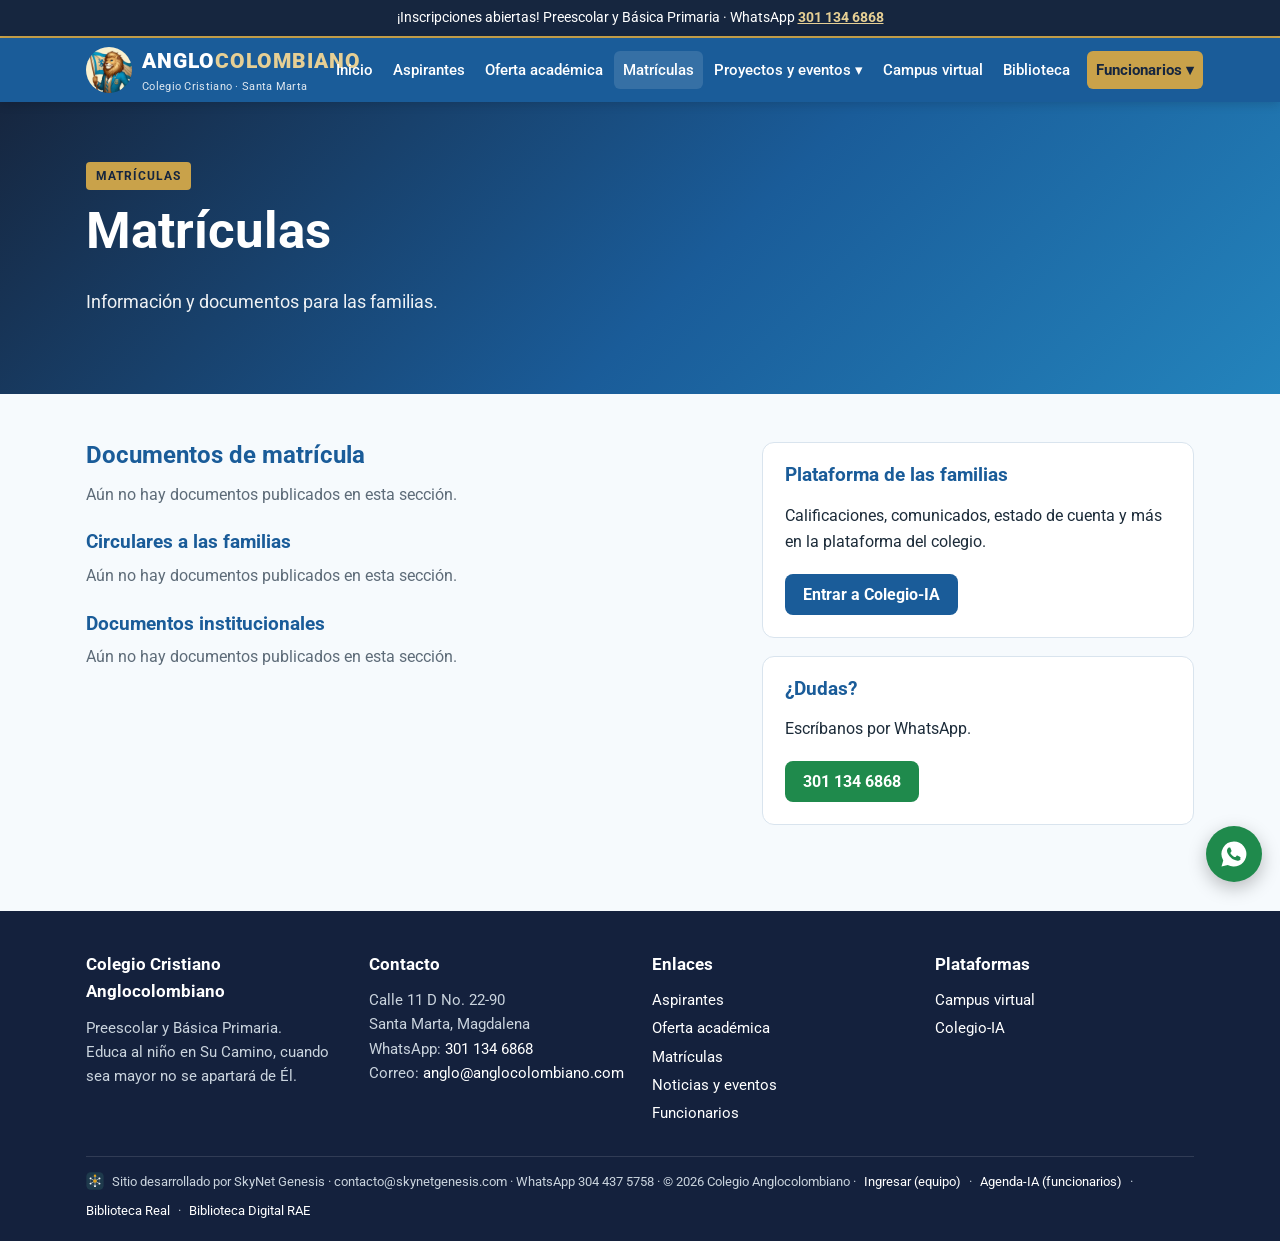
<file: matriculas/index.html>
<!doctype html>
<html lang="es"><head><meta charset="utf-8"><meta name="viewport" content="width=device-width, initial-scale=1">
<title>Matrículas · Colegio Anglocolombiano</title><meta name="description" content="Matrículas, documentos y plataforma de las familias del Colegio Anglocolombiano.">
<link rel="icon" href="/img/leon.png">
<meta property="og:title" content="Matrículas · Colegio Anglocolombiano"><meta property="og:description" content="Matrículas, documentos y plataforma de las familias del Colegio Anglocolombiano."><meta property="og:image" content="https://www.anglocolombiano.com/img/grupo.jpg">
<link rel="preconnect" href="https://fonts.googleapis.com"><link rel="preconnect" href="https://fonts.gstatic.com" crossorigin>
<link href="https://fonts.googleapis.com/css2?family=Roboto:wght@400;500;700;900&display=swap" rel="stylesheet">
<link rel="stylesheet" href="/estilos.css"></head><body>
<div class="aviso-top">¡Inscripciones abiertas! Preescolar y Básica Primaria · WhatsApp <a href="https://wa.me/573011346868?text=Hola%2C%20quiero%20informaci%C3%B3n%20sobre%20inscripciones%20en%20el%20Anglocolombiano">301 134 6868</a></div>
<header class="top"><div class="wrap">
<a class="marca" href="/"><img src="/img/leon.png" alt="Colegio Cristiano Anglocolombiano"><div>ANGLO<span>COLOMBIANO</span><small>Colegio Cristiano · Santa Marta</small></div></a>
<button class="hamb" aria-label="Abrir menú" onclick="document.getElementById('menu').classList.toggle('abierto')">☰</button>
<nav class="menu" id="menu">
<a href="/">Inicio</a>
<a href="/aspirantes/">Aspirantes</a>
<a href="/oferta-academica/">Oferta académica</a>
<a class="activo" href="/matriculas/">Matrículas</a>
<div class="dd"><button>Proyectos y eventos ▾</button><div class="sub"><a href="/arte-para-sonar-expresiones-de-la-infancia/">Arte para Soñar: Expresiones de la Infancia</a><a href="/noticias/">Noticias y eventos</a></div></div>
<a href="https://anglocolombiano.com/campusvirtualanglo/login/index.php" target="_blank" rel="noopener">Campus virtual</a>
<div class="dd der"><button class="cta">Funcionarios ▾</button><div class="sub"><a href="https://agenda-ia.skynetgenesis.com/" target="_blank" rel="noopener"><b>Agenda-IA</b><small>Agenda de trabajo y tareas</small></a><a href="https://colegio-ia.skynetgenesis.com/" target="_blank" rel="noopener"><b>Colegio-IA</b><small>Plataforma académica del colegio</small></a><a href="https://siigonube.siigo.com/#/dashboard/1055" target="_blank" rel="noopener">Facturación SIIGO</a><a href="https://anglocolombiano.com/campusvirtualanglo/admin" target="_blank" rel="noopener">Campus virtual (administración)</a><a href="/funcionarios/">Ver todas las herramientas</a></div></div>
</nav>
</div></header>
<div class="hero"><div class="wrap"><span class="etq">Matrículas</span><h1>Matrículas</h1><p>Información y documentos para las familias.</p></div></div>
<section><div class="wrap"><div class="dos"><div><h2>Documentos de matrícula</h2><ul class="docs" data-carpeta="matriculas"></ul>
<h3 style="margin-top:24px">Circulares a las familias</h3><ul class="docs" data-carpeta="circulares"></ul>
<h3 style="margin-top:24px">Documentos institucionales</h3><ul class="docs" data-carpeta="institucional"></ul></div>
<aside><div class="box"><h3>Plataforma de las familias</h3><p>Calificaciones, comunicados, estado de cuenta y más en la plataforma del colegio.</p><div class="btns"><a class="btn b-az" href="https://colegio-ia.skynetgenesis.com/" target="_blank" rel="noopener">Entrar a Colegio-IA</a></div></div>
<div class="box"><h3>¿Dudas?</h3><p>Escríbanos por WhatsApp.</p><div class="btns"><a class="btn b-wa" href="https://wa.me/573011346868">301 134 6868</a></div></div></aside></div></div></section><footer><div class="wrap"><div class="cols"><div><h4>Colegio Cristiano Anglocolombiano</h4>Preescolar y Básica Primaria.<br>Educa al niño en Su Camino, cuando sea mayor no se apartará de Él.</div><div><h4>Contacto</h4>Calle 11 D No. 22-90<br>Santa Marta, Magdalena<br>WhatsApp: <a href="https://wa.me/573011346868">301 134 6868</a><br>Correo: <a href="mailto:anglo@anglocolombiano.com">anglo@anglocolombiano.com</a></div><div><h4>Enlaces</h4><ul><li><a href="/aspirantes/">Aspirantes</a></li><li><a href="/oferta-academica/">Oferta académica</a></li><li><a href="/matriculas/">Matrículas</a></li><li><a href="/noticias/">Noticias y eventos</a></li><li><a href="/funcionarios/">Funcionarios</a></li></ul></div><div><h4>Plataformas</h4><ul><li><a href="https://anglocolombiano.com/campusvirtualanglo/login/index.php">Campus virtual</a></li><li><a href="https://colegio-ia.skynetgenesis.com/" target="_blank" rel="noopener">Colegio-IA</a></li></ul></div></div>
<div class="cred"><svg viewBox="0 0 200 200" aria-hidden="true"><rect x="4" y="4" width="192" height="192" rx="46" fill="#1E3A4C"/><g stroke="#FFFFFF" stroke-linecap="round"><polygon points="100,42 150.2,71 150.2,129 100,158 49.8,129 49.8,71" fill="none" stroke-opacity=".35" stroke-width="4"/><path d="M100 100L100 42M100 100L150.2 71M100 100L150.2 129M100 100L100 158M100 100L49.8 129M100 100L49.8 71" stroke-width="6"/></g><g fill="#FFFFFF"><circle cx="150.2" cy="71" r="10"/><circle cx="150.2" cy="129" r="10"/><circle cx="100" cy="158" r="10"/><circle cx="49.8" cy="129" r="10"/><circle cx="49.8" cy="71" r="10"/></g><circle cx="100" cy="42" r="13" fill="#E0A21A"/><circle cx="100" cy="100" r="20" fill="#E0A21A"/></svg> Sitio desarrollado por SkyNet Genesis · contacto@skynetgenesis.com · WhatsApp 304 437 5758 · © 2026 Colegio Anglocolombiano · <a class="ingresar" href="/admin/" rel="nofollow">Ingresar (equipo)</a> · <a class="ingresar" href="https://agenda-ia.skynetgenesis.com/" target="_blank" rel="nofollow noopener">Agenda-IA (funcionarios)</a></div>
</div></footer>
<script src="/docs.js" defer></script>
<a class="wa-flot" href="https://wa.me/573011346868" aria-label="Escribir por WhatsApp"><svg viewBox="0 0 24 24" aria-hidden="true"><path d="M12 2a10 10 0 0 0-8.6 15.1L2 22l5-1.3A10 10 0 1 0 12 2zm5.3 14.1c-.2.6-1.3 1.2-1.8 1.2-.5.1-1 .1-3.3-.8-2.8-1.1-4.6-4-4.7-4.2-.1-.2-1.1-1.5-1.1-2.9s.7-2 1-2.3c.2-.3.5-.3.7-.3h.5c.2 0 .4 0 .6.5l.8 2c.1.2.1.3 0 .5l-.4.5-.3.4c-.1.1-.3.3-.1.6.1.3.6 1.1 1.4 1.8 1 .9 1.8 1.1 2.1 1.3.3.1.4.1.6-.1l.8-1c.2-.3.4-.2.6-.1l1.9.9c.3.1.4.2.5.3.1.2.1.7-.1 1.3z"/></svg></a>
</body></html>
</file>
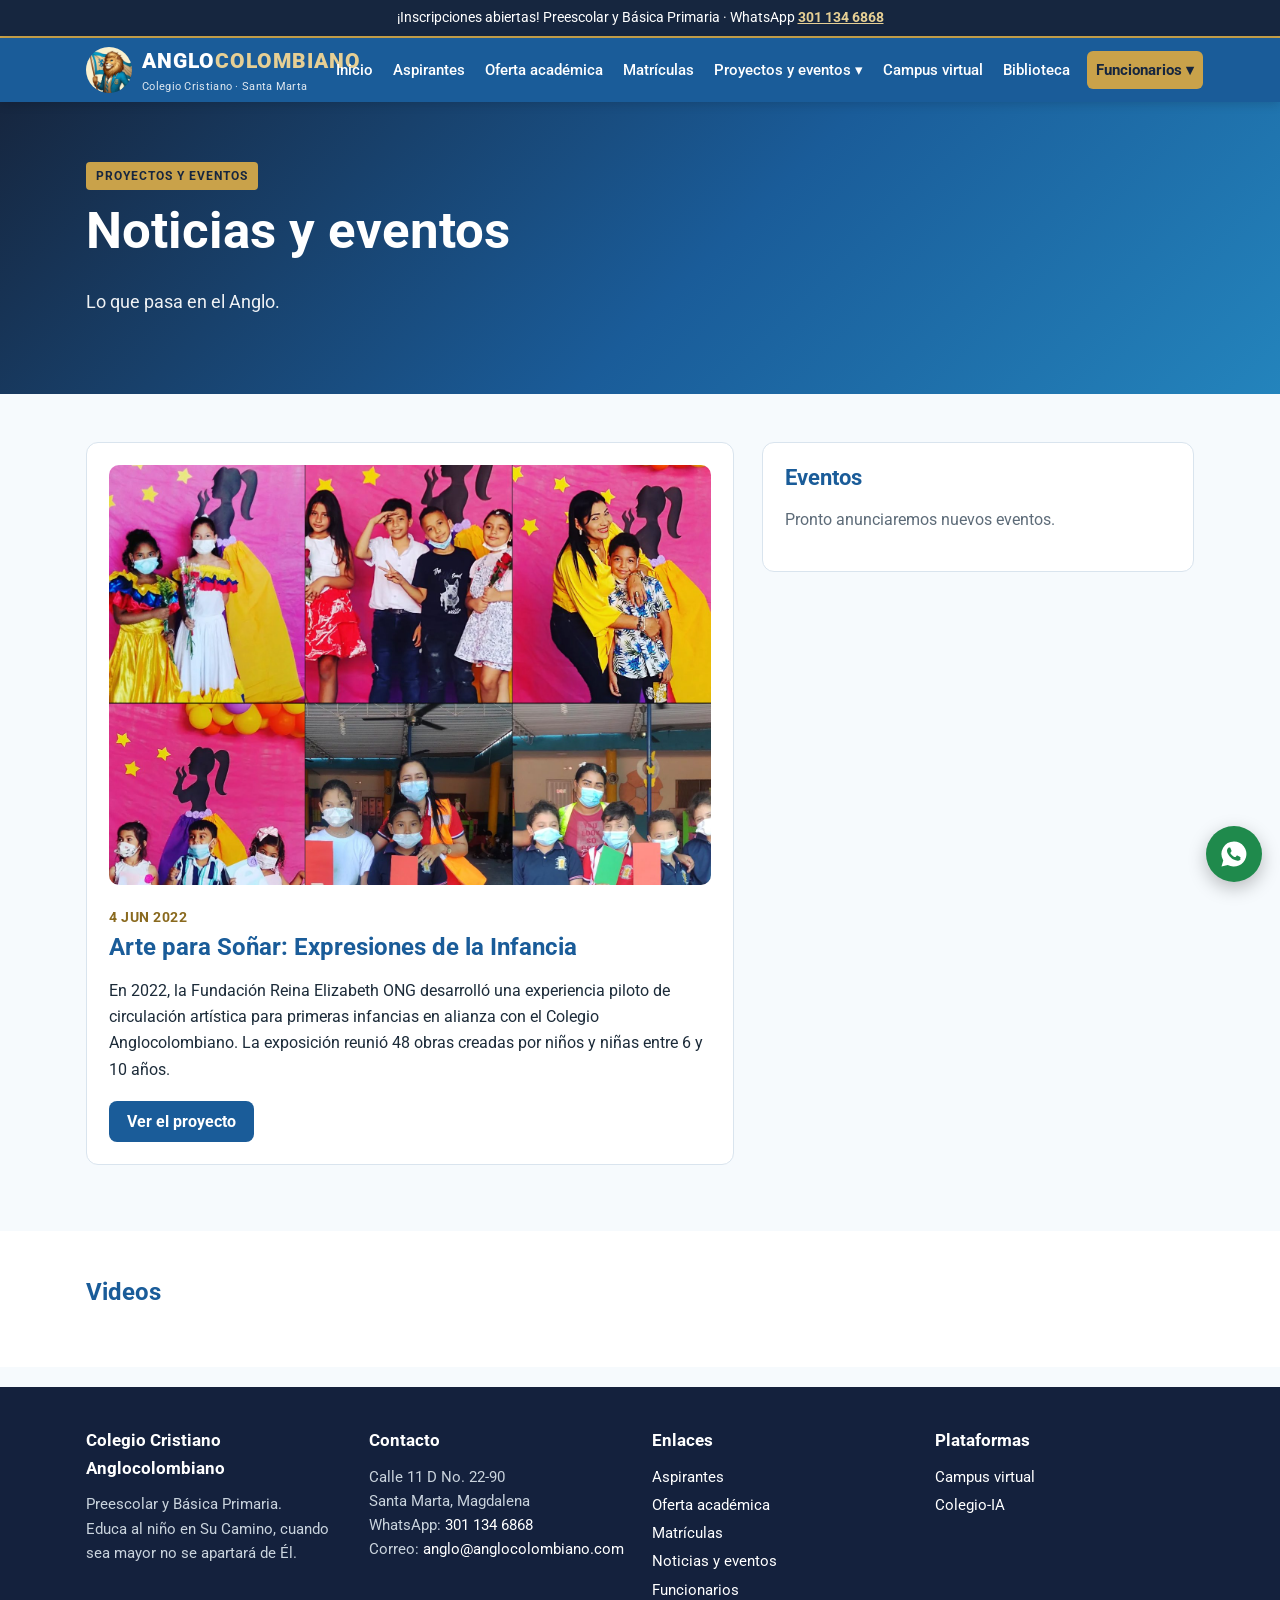
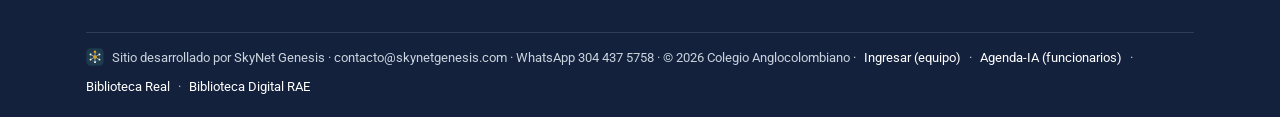
<file: noticias/index.html>
<!doctype html>
<html lang="es"><head><meta charset="utf-8"><meta name="viewport" content="width=device-width, initial-scale=1">
<title>Noticias y eventos · Colegio Anglocolombiano</title><meta name="description" content="Noticias, eventos y videos del Colegio Anglocolombiano.">
<link rel="icon" href="/img/leon.png">
<meta property="og:title" content="Noticias y eventos · Colegio Anglocolombiano"><meta property="og:description" content="Noticias, eventos y videos del Colegio Anglocolombiano."><meta property="og:image" content="https://www.anglocolombiano.com/img/grupo.jpg">
<link rel="preconnect" href="https://fonts.googleapis.com"><link rel="preconnect" href="https://fonts.gstatic.com" crossorigin>
<link href="https://fonts.googleapis.com/css2?family=Roboto:wght@400;500;700;900&display=swap" rel="stylesheet">
<link rel="stylesheet" href="/estilos.css"></head><body>
<div class="aviso-top">¡Inscripciones abiertas! Preescolar y Básica Primaria · WhatsApp <a href="https://wa.me/573011346868?text=Hola%2C%20quiero%20informaci%C3%B3n%20sobre%20inscripciones%20en%20el%20Anglocolombiano">301 134 6868</a></div>
<header class="top"><div class="wrap">
<a class="marca" href="/"><img src="/img/leon.png" alt="Colegio Cristiano Anglocolombiano"><div>ANGLO<span>COLOMBIANO</span><small>Colegio Cristiano · Santa Marta</small></div></a>
<button class="hamb" aria-label="Abrir menú" onclick="document.getElementById('menu').classList.toggle('abierto')">☰</button>
<nav class="menu" id="menu">
<a href="/">Inicio</a>
<a href="/aspirantes/">Aspirantes</a>
<a href="/oferta-academica/">Oferta académica</a>
<a href="/matriculas/">Matrículas</a>
<div class="dd"><button>Proyectos y eventos ▾</button><div class="sub"><a href="/arte-para-sonar-expresiones-de-la-infancia/">Arte para Soñar: Expresiones de la Infancia</a><a href="/noticias/">Noticias y eventos</a></div></div>
<a href="https://anglocolombiano.com/campusvirtualanglo/login/index.php" target="_blank" rel="noopener">Campus virtual</a>
<div class="dd der"><button class="cta">Funcionarios ▾</button><div class="sub"><a href="https://agenda-ia.skynetgenesis.com/" target="_blank" rel="noopener"><b>Agenda-IA</b><small>Agenda de trabajo y tareas</small></a><a href="https://colegio-ia.skynetgenesis.com/" target="_blank" rel="noopener"><b>Colegio-IA</b><small>Plataforma académica del colegio</small></a><a href="https://siigonube.siigo.com/#/dashboard/1055" target="_blank" rel="noopener">Facturación SIIGO</a><a href="https://anglocolombiano.com/campusvirtualanglo/admin" target="_blank" rel="noopener">Campus virtual (administración)</a><a href="/funcionarios/">Ver todas las herramientas</a></div></div>
</nav>
</div></header>
<div class="hero"><div class="wrap"><span class="etq">Proyectos y eventos</span><h1>Noticias y eventos</h1><p>Lo que pasa en el Anglo.</p></div></div>
<section><div class="wrap"><div class="dos"><div data-bloque="noticias-todas"></div><aside><div class="box"><h2 style="font-size:1.4rem">Eventos</h2><div data-bloque="eventos"><p style="color:var(--suave)">Pronto anunciaremos nuevos eventos.</p></div></div></aside></div></div></section>
<section id="videos" class="alt"><div class="wrap"><h2>Videos</h2><div class="videos" data-bloque="videos-todos"></div></div></section><footer><div class="wrap"><div class="cols"><div><h4>Colegio Cristiano Anglocolombiano</h4>Preescolar y Básica Primaria.<br>Educa al niño en Su Camino, cuando sea mayor no se apartará de Él.</div><div><h4>Contacto</h4>Calle 11 D No. 22-90<br>Santa Marta, Magdalena<br>WhatsApp: <a href="https://wa.me/573011346868">301 134 6868</a><br>Correo: <a href="mailto:anglo@anglocolombiano.com">anglo@anglocolombiano.com</a></div><div><h4>Enlaces</h4><ul><li><a href="/aspirantes/">Aspirantes</a></li><li><a href="/oferta-academica/">Oferta académica</a></li><li><a href="/matriculas/">Matrículas</a></li><li><a href="/noticias/">Noticias y eventos</a></li><li><a href="/funcionarios/">Funcionarios</a></li></ul></div><div><h4>Plataformas</h4><ul><li><a href="https://anglocolombiano.com/campusvirtualanglo/login/index.php">Campus virtual</a></li><li><a href="https://colegio-ia.skynetgenesis.com/" target="_blank" rel="noopener">Colegio-IA</a></li></ul></div></div>
<div class="cred"><svg viewBox="0 0 200 200" aria-hidden="true"><rect x="4" y="4" width="192" height="192" rx="46" fill="#1E3A4C"/><g stroke="#FFFFFF" stroke-linecap="round"><polygon points="100,42 150.2,71 150.2,129 100,158 49.8,129 49.8,71" fill="none" stroke-opacity=".35" stroke-width="4"/><path d="M100 100L100 42M100 100L150.2 71M100 100L150.2 129M100 100L100 158M100 100L49.8 129M100 100L49.8 71" stroke-width="6"/></g><g fill="#FFFFFF"><circle cx="150.2" cy="71" r="10"/><circle cx="150.2" cy="129" r="10"/><circle cx="100" cy="158" r="10"/><circle cx="49.8" cy="129" r="10"/><circle cx="49.8" cy="71" r="10"/></g><circle cx="100" cy="42" r="13" fill="#E0A21A"/><circle cx="100" cy="100" r="20" fill="#E0A21A"/></svg> Sitio desarrollado por SkyNet Genesis · contacto@skynetgenesis.com · WhatsApp 304 437 5758 · © 2026 Colegio Anglocolombiano · <a class="ingresar" href="/admin/" rel="nofollow">Ingresar (equipo)</a> · <a class="ingresar" href="https://agenda-ia.skynetgenesis.com/" target="_blank" rel="nofollow noopener">Agenda-IA (funcionarios)</a></div>
</div></footer>
<script src="/docs.js" defer></script>
<a class="wa-flot" href="https://wa.me/573011346868" aria-label="Escribir por WhatsApp"><svg viewBox="0 0 24 24" aria-hidden="true"><path d="M12 2a10 10 0 0 0-8.6 15.1L2 22l5-1.3A10 10 0 1 0 12 2zm5.3 14.1c-.2.6-1.3 1.2-1.8 1.2-.5.1-1 .1-3.3-.8-2.8-1.1-4.6-4-4.7-4.2-.1-.2-1.1-1.5-1.1-2.9s.7-2 1-2.3c.2-.3.5-.3.7-.3h.5c.2 0 .4 0 .6.5l.8 2c.1.2.1.3 0 .5l-.4.5-.3.4c-.1.1-.3.3-.1.6.1.3.6 1.1 1.4 1.8 1 .9 1.8 1.1 2.1 1.3.3.1.4.1.6-.1l.8-1c.2-.3.4-.2.6-.1l1.9.9c.3.1.4.2.5.3.1.2.1.7-.1 1.3z"/></svg></a>
</body></html>
</file>
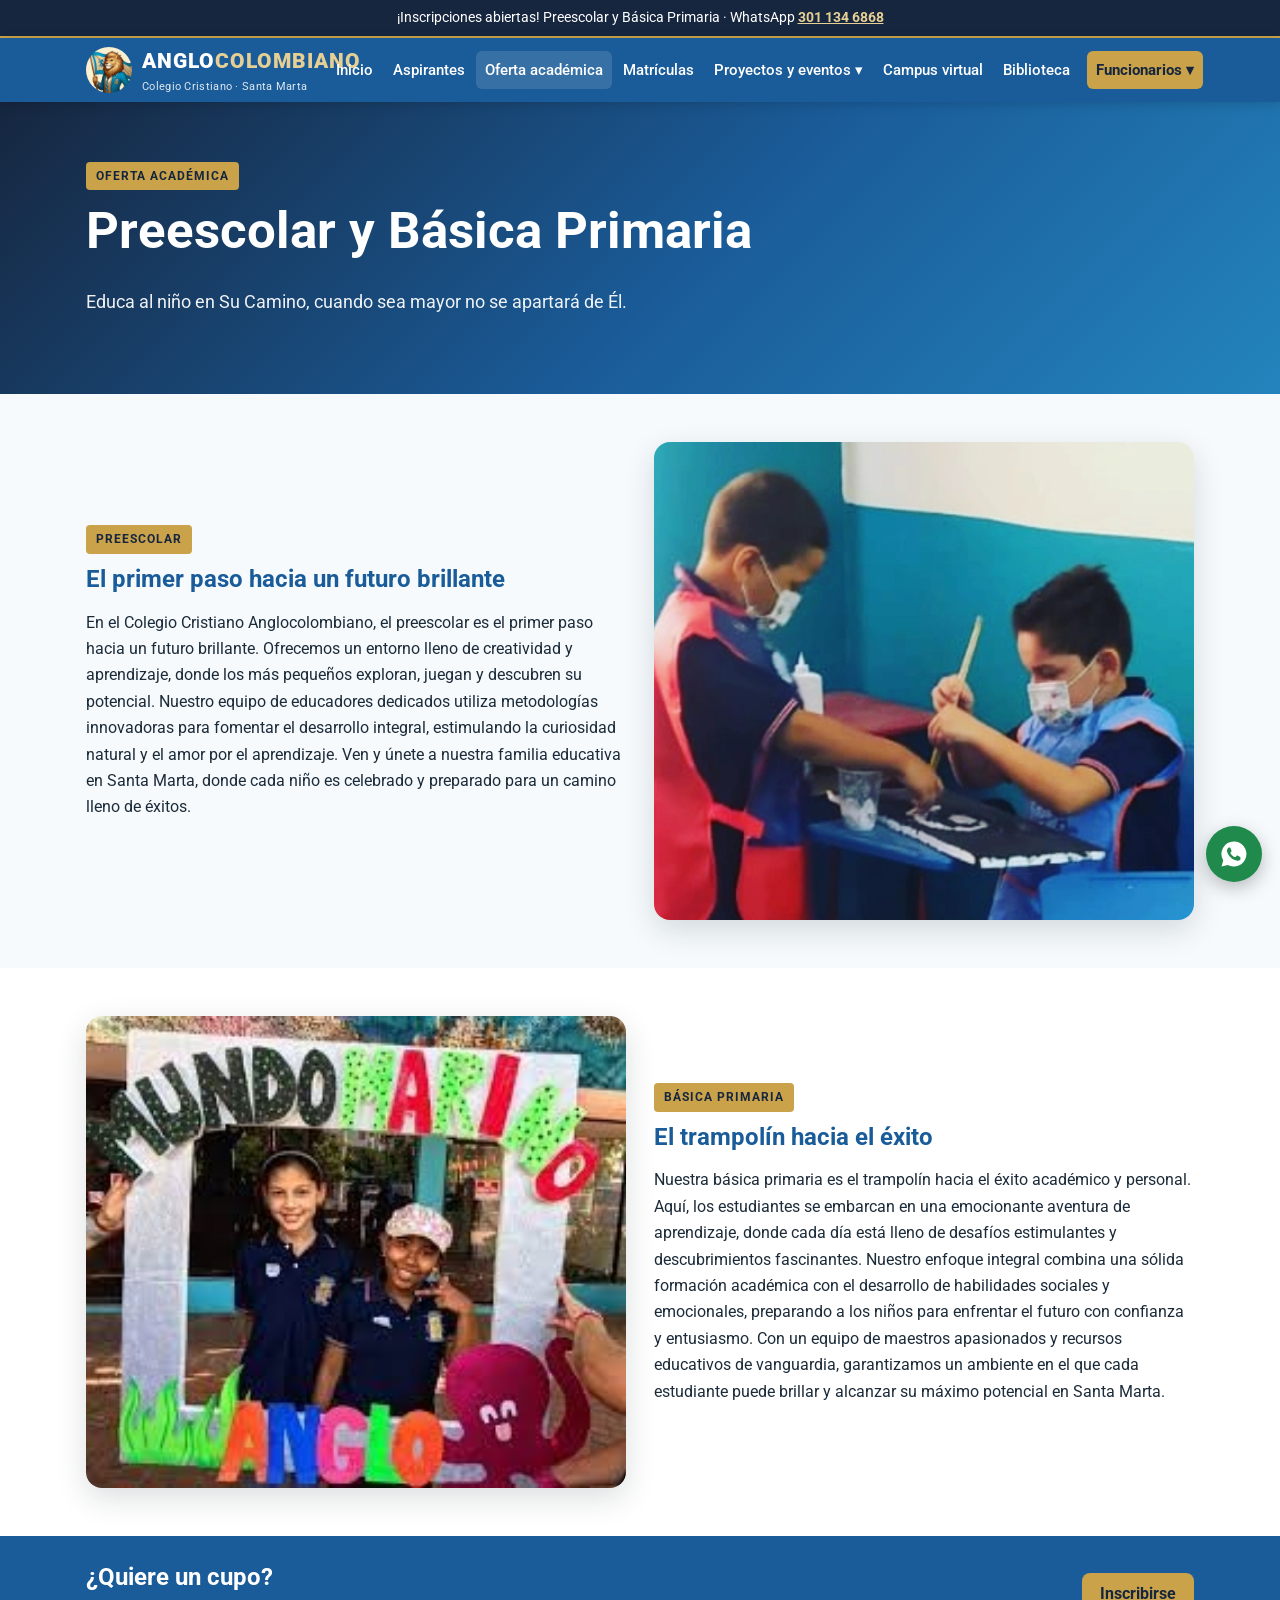
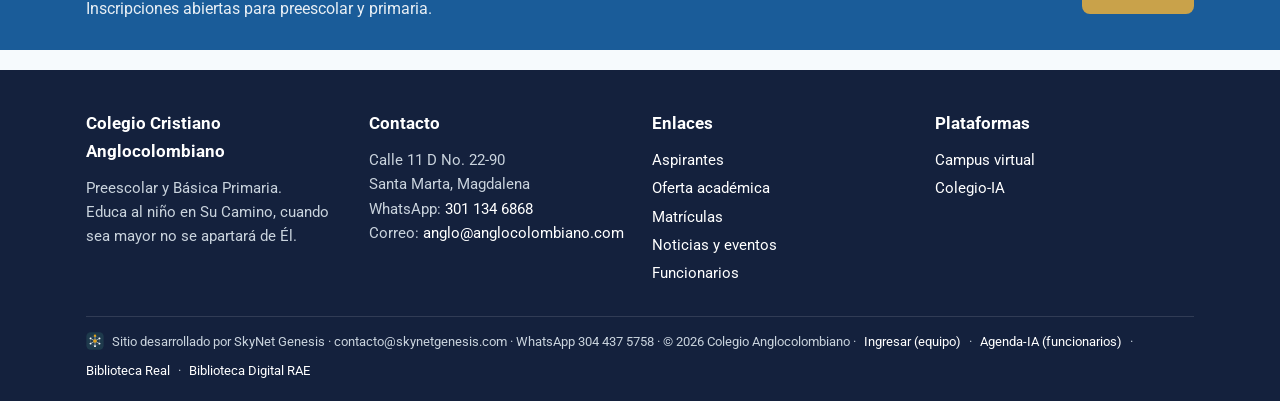
<file: oferta-academica/index.html>
<!doctype html>
<html lang="es"><head><meta charset="utf-8"><meta name="viewport" content="width=device-width, initial-scale=1">
<title>Oferta académica · Colegio Anglocolombiano</title><meta name="description" content="Preescolar y Básica Primaria con valores cristianos en Santa Marta.">
<link rel="icon" href="/img/leon.png">
<meta property="og:title" content="Oferta académica · Colegio Anglocolombiano"><meta property="og:description" content="Preescolar y Básica Primaria con valores cristianos en Santa Marta."><meta property="og:image" content="https://www.anglocolombiano.com/img/grupo.jpg">
<link rel="preconnect" href="https://fonts.googleapis.com"><link rel="preconnect" href="https://fonts.gstatic.com" crossorigin>
<link href="https://fonts.googleapis.com/css2?family=Roboto:wght@400;500;700;900&display=swap" rel="stylesheet">
<link rel="stylesheet" href="/estilos.css"></head><body>
<div class="aviso-top">¡Inscripciones abiertas! Preescolar y Básica Primaria · WhatsApp <a href="https://wa.me/573011346868?text=Hola%2C%20quiero%20informaci%C3%B3n%20sobre%20inscripciones%20en%20el%20Anglocolombiano">301 134 6868</a></div>
<header class="top"><div class="wrap">
<a class="marca" href="/"><img src="/img/leon.png" alt="Colegio Cristiano Anglocolombiano"><div>ANGLO<span>COLOMBIANO</span><small>Colegio Cristiano · Santa Marta</small></div></a>
<button class="hamb" aria-label="Abrir menú" onclick="document.getElementById('menu').classList.toggle('abierto')">☰</button>
<nav class="menu" id="menu">
<a href="/">Inicio</a>
<a href="/aspirantes/">Aspirantes</a>
<a class="activo" href="/oferta-academica/">Oferta académica</a>
<a href="/matriculas/">Matrículas</a>
<div class="dd"><button>Proyectos y eventos ▾</button><div class="sub"><a href="/arte-para-sonar-expresiones-de-la-infancia/">Arte para Soñar: Expresiones de la Infancia</a><a href="/noticias/">Noticias y eventos</a></div></div>
<a href="https://anglocolombiano.com/campusvirtualanglo/login/index.php" target="_blank" rel="noopener">Campus virtual</a>
<div class="dd der"><button class="cta">Funcionarios ▾</button><div class="sub"><a href="https://agenda-ia.skynetgenesis.com/" target="_blank" rel="noopener"><b>Agenda-IA</b><small>Agenda de trabajo y tareas</small></a><a href="https://colegio-ia.skynetgenesis.com/" target="_blank" rel="noopener"><b>Colegio-IA</b><small>Plataforma académica del colegio</small></a><a href="https://siigonube.siigo.com/#/dashboard/1055" target="_blank" rel="noopener">Facturación SIIGO</a><a href="https://anglocolombiano.com/campusvirtualanglo/admin" target="_blank" rel="noopener">Campus virtual (administración)</a><a href="/funcionarios/">Ver todas las herramientas</a></div></div>
</nav>
</div></header>
<div class="hero"><div class="wrap"><span class="etq">Oferta académica</span><h1>Preescolar y Básica Primaria</h1><p>Educa al niño en Su Camino, cuando sea mayor no se apartará de Él.</p></div></div>
<section id="preescolar"><div class="wrap"><div class="foto-texto"><div><span class="etq">Preescolar</span><h2>El primer paso hacia un futuro brillante</h2>
<p>En el Colegio Cristiano Anglocolombiano, el preescolar es el primer paso hacia un futuro brillante. Ofrecemos un entorno lleno de creatividad y aprendizaje, donde los más pequeños exploran, juegan y descubren su potencial. Nuestro equipo de educadores dedicados utiliza metodologías innovadoras para fomentar el desarrollo integral, estimulando la curiosidad natural y el amor por el aprendizaje. Ven y únete a nuestra familia educativa en Santa Marta, donde cada niño es celebrado y preparado para un camino lleno de éxitos.</p></div>
<img src="/img/arte-2.jpg" alt="Niños de preescolar" loading="lazy"></div></div></section>
<section class="alt" id="primaria"><div class="wrap"><div class="foto-texto"><img src="/img/mundo-marino.jpg" alt="Estudiantes de primaria" loading="lazy"><div><span class="etq">Básica Primaria</span><h2>El trampolín hacia el éxito</h2>
<p>Nuestra básica primaria es el trampolín hacia el éxito académico y personal. Aquí, los estudiantes se embarcan en una emocionante aventura de aprendizaje, donde cada día está lleno de desafíos estimulantes y descubrimientos fascinantes. Nuestro enfoque integral combina una sólida formación académica con el desarrollo de habilidades sociales y emocionales, preparando a los niños para enfrentar el futuro con confianza y entusiasmo. Con un equipo de maestros apasionados y recursos educativos de vanguardia, garantizamos un ambiente en el que cada estudiante puede brillar y alcanzar su máximo potencial en Santa Marta.</p></div></div></div></section>
<div class="franja"><div class="wrap"><div><h2>¿Quiere un cupo?</h2><p>Inscripciones abiertas para preescolar y primaria.</p></div><a class="btn b-ac" href="/aspirantes/">Inscribirse</a></div></div><footer><div class="wrap"><div class="cols"><div><h4>Colegio Cristiano Anglocolombiano</h4>Preescolar y Básica Primaria.<br>Educa al niño en Su Camino, cuando sea mayor no se apartará de Él.</div><div><h4>Contacto</h4>Calle 11 D No. 22-90<br>Santa Marta, Magdalena<br>WhatsApp: <a href="https://wa.me/573011346868">301 134 6868</a><br>Correo: <a href="mailto:anglo@anglocolombiano.com">anglo@anglocolombiano.com</a></div><div><h4>Enlaces</h4><ul><li><a href="/aspirantes/">Aspirantes</a></li><li><a href="/oferta-academica/">Oferta académica</a></li><li><a href="/matriculas/">Matrículas</a></li><li><a href="/noticias/">Noticias y eventos</a></li><li><a href="/funcionarios/">Funcionarios</a></li></ul></div><div><h4>Plataformas</h4><ul><li><a href="https://anglocolombiano.com/campusvirtualanglo/login/index.php">Campus virtual</a></li><li><a href="https://colegio-ia.skynetgenesis.com/" target="_blank" rel="noopener">Colegio-IA</a></li></ul></div></div>
<div class="cred"><svg viewBox="0 0 200 200" aria-hidden="true"><rect x="4" y="4" width="192" height="192" rx="46" fill="#1E3A4C"/><g stroke="#FFFFFF" stroke-linecap="round"><polygon points="100,42 150.2,71 150.2,129 100,158 49.8,129 49.8,71" fill="none" stroke-opacity=".35" stroke-width="4"/><path d="M100 100L100 42M100 100L150.2 71M100 100L150.2 129M100 100L100 158M100 100L49.8 129M100 100L49.8 71" stroke-width="6"/></g><g fill="#FFFFFF"><circle cx="150.2" cy="71" r="10"/><circle cx="150.2" cy="129" r="10"/><circle cx="100" cy="158" r="10"/><circle cx="49.8" cy="129" r="10"/><circle cx="49.8" cy="71" r="10"/></g><circle cx="100" cy="42" r="13" fill="#E0A21A"/><circle cx="100" cy="100" r="20" fill="#E0A21A"/></svg> Sitio desarrollado por SkyNet Genesis · contacto@skynetgenesis.com · WhatsApp 304 437 5758 · © 2026 Colegio Anglocolombiano · <a class="ingresar" href="/admin/" rel="nofollow">Ingresar (equipo)</a> · <a class="ingresar" href="https://agenda-ia.skynetgenesis.com/" target="_blank" rel="nofollow noopener">Agenda-IA (funcionarios)</a></div>
</div></footer>
<script src="/docs.js" defer></script>
<a class="wa-flot" href="https://wa.me/573011346868" aria-label="Escribir por WhatsApp"><svg viewBox="0 0 24 24" aria-hidden="true"><path d="M12 2a10 10 0 0 0-8.6 15.1L2 22l5-1.3A10 10 0 1 0 12 2zm5.3 14.1c-.2.6-1.3 1.2-1.8 1.2-.5.1-1 .1-3.3-.8-2.8-1.1-4.6-4-4.7-4.2-.1-.2-1.1-1.5-1.1-2.9s.7-2 1-2.3c.2-.3.5-.3.7-.3h.5c.2 0 .4 0 .6.5l.8 2c.1.2.1.3 0 .5l-.4.5-.3.4c-.1.1-.3.3-.1.6.1.3.6 1.1 1.4 1.8 1 .9 1.8 1.1 2.1 1.3.3.1.4.1.6-.1l.8-1c.2-.3.4-.2.6-.1l1.9.9c.3.1.4.2.5.3.1.2.1.7-.1 1.3z"/></svg></a>
</body></html>
</file>
<file: estilos.css>
:root{--azul:#1A5C99;--azul-osc:#16263F;--celeste:#2BA3D8;--naranja:#C9A24A;--cta-txt:#16263F;--oro-osc:#8A6A1F;--oro-suave:#FBF5E6;--verde:#1F8A4C;--fondo:#F6FAFD;--fondo2:#E6F2FA;--sup:#fff;--texto:#1C2B39;--suave:#5D6B78;--borde:#D9E4EE}
*{box-sizing:border-box}html{scroll-behavior:smooth}
body{margin:0;background:var(--fondo);color:var(--texto);font:16px/1.65 "Roboto",system-ui,sans-serif}
a{color:var(--azul)}img{max-width:100%;height:auto}
h1,h2,h3{line-height:1.15;margin:0 0 .5em;color:var(--azul)}
.wrap{max-width:1140px;margin:0 auto;padding:0 16px}
.aviso-top{background:var(--azul-osc);color:#fff;border-bottom:2px solid var(--naranja);font-size:.9rem;text-align:center;padding:6px 16px}
.aviso-top a{color:#E6CF94;font-weight:700}
header.top{background:var(--azul);position:sticky;top:0;z-index:50;box-shadow:0 2px 10px rgba(0,0,0,.15)}
header.top .wrap{display:flex;align-items:center;justify-content:space-between;gap:12px;min-height:64px}
.marca{display:flex;align-items:center;gap:10px;color:#fff;text-decoration:none;font-weight:900;font-size:1.3rem;letter-spacing:1px}
.marca img{width:46px;height:46px}.marca span{color:var(--celeste)}
.marca small{display:block;white-space:nowrap;font-weight:400;font-size:.68rem;letter-spacing:.3px;opacity:.85}
nav.menu{display:flex;gap:2px;align-items:center;flex-wrap:nowrap;white-space:nowrap}
nav.menu>a,nav.menu .dd>button{color:#fff;text-decoration:none;font:500 .92rem "Roboto",sans-serif;padding:10px 9px;border-radius:6px;background:none;border:0;cursor:pointer}
nav.menu>a:hover,nav.menu .dd>button:hover,nav.menu a.activo{background:rgba(255,255,255,.12)}
nav.menu a.cta{background:var(--naranja);color:var(--azul-osc)!important;font-weight:700;margin-left:6px}
.dd{position:relative}
.dd .sub{display:none;position:absolute;top:100%;left:0;background:#fff;min-width:250px;border-radius:8px;box-shadow:0 10px 30px rgba(0,0,0,.18);padding:8px;z-index:60}
.dd:hover .sub,.dd:focus-within .sub{display:block}
.dd .sub a{display:block;color:var(--texto);text-decoration:none;padding:8px 10px;border-radius:6px;font-size:.92rem}
.dd .sub a:hover{background:var(--fondo);color:var(--azul)}
.hamb{display:none;background:none;border:0;color:#fff;font-size:1.7rem;cursor:pointer}
@media(max-width:1180px){.hamb{display:block}nav.menu{display:none;position:absolute;top:64px;left:0;right:0;background:var(--azul);flex-direction:column;align-items:stretch;padding:8px 16px 16px}
nav.menu.abierto{display:flex}.dd .sub{position:static;box-shadow:none;background:rgba(255,255,255,.08);display:block}.dd .sub a{color:#fff}nav.menu a.cta{margin:6px 0 0}}
.hero{background:linear-gradient(135deg,var(--azul-osc),var(--azul) 55%,var(--celeste) 135%);color:#fff;padding:60px 0}
.hero h1{color:#fff;font-size:clamp(2rem,4.6vw,3.2rem)}
.hero p{max-width:720px;font-size:1.12rem;opacity:.93}
.etq{display:inline-block;background:var(--naranja);color:var(--azul-osc);font-weight:700;font-size:.78rem;text-transform:uppercase;letter-spacing:1px;padding:4px 10px;border-radius:4px;margin-bottom:12px}
.btns{display:flex;gap:12px;flex-wrap:wrap;margin-top:18px}
.btn{display:inline-flex;align-items:center;gap:8px;border:0;border-radius:8px;padding:11px 18px;font:700 .98rem "Roboto",sans-serif;cursor:pointer;text-decoration:none}
.b-nar{background:var(--naranja);color:var(--azul-osc)}.b-wa{background:var(--verde);color:#fff}.b-az{background:var(--azul);color:#fff}
.b-bl{background:#fff;color:var(--azul)}.b-lin{background:transparent;color:#fff;border:2px solid rgba(255,255,255,.6)}
.btn:hover{filter:brightness(1.08)}
section{padding:48px 0}.alt{background:#fff}
.sub-t{color:var(--suave);max-width:780px;margin:-4px 0 24px}
.grid{display:grid;gap:18px;grid-template-columns:repeat(auto-fill,minmax(250px,1fr))}
.card{background:#fff;border:1px solid var(--borde);border-radius:12px;overflow:hidden;display:flex;flex-direction:column;transition:box-shadow .2s,transform .2s;text-decoration:none;color:inherit}
.card:hover{box-shadow:0 8px 22px rgba(21,35,43,.12);transform:translateY(-2px)}
.card img{width:100%;aspect-ratio:1/1;object-fit:cover;object-position:center 30%;background:#e9eef4}
.card .cb{padding:16px;display:flex;flex-direction:column;gap:6px;flex:1}
.card h3{font-size:1.1rem;margin:0}.card p{margin:0;color:var(--suave);font-size:.93rem;flex:1}
.pill{align-self:flex-start;background:var(--celeste);color:#fff;font-size:.72rem;font-weight:700;padding:2px 8px;border-radius:4px;letter-spacing:.5px;text-transform:uppercase}
.pill.n{background:var(--naranja);color:var(--azul-osc)}
.mas{font-weight:700;color:var(--azul);font-size:.92rem}
.box{background:#fff;border:1px solid var(--borde);border-radius:12px;padding:22px;margin-bottom:18px}
.box h3{margin-top:0}
.nota{border-left:5px solid var(--naranja);background:var(--oro-suave);padding:14px 18px;border-radius:8px;margin:16px 0}
.info{border-left:5px solid var(--celeste);background:#EAF6FC;padding:14px 18px;border-radius:8px;margin:16px 0}
.docs{list-style:none;padding:0;margin:0;display:grid;gap:10px}
.docs a{display:flex;gap:12px;align-items:center;background:#fff;border:1px solid var(--borde);border-radius:10px;padding:12px 14px;text-decoration:none;color:var(--texto)}
.docs a:hover{border-color:var(--celeste)}
.docs .ic{flex:none;width:38px;height:38px;border-radius:8px;background:#FDECEC;color:#C62828;display:grid;place-items:center;font-weight:900;font-size:.72rem}
.docs .ic.l{background:#EAF6FC;color:var(--azul)}
table.t{width:100%;border-collapse:collapse;background:#fff;border-radius:10px;overflow:hidden;margin-bottom:18px}
table.t th{background:var(--azul);color:#fff;text-align:left;padding:10px 12px}
table.t td{padding:9px 12px;border-bottom:1px solid var(--borde)}
table.t td:last-child{text-align:right;white-space:nowrap;font-weight:700}
.dos{display:grid;grid-template-columns:1.2fr .8fr;gap:28px;align-items:start}
@media(max-width:820px){.dos{grid-template-columns:1fr}}
.sem{background:#fff;border:1px solid var(--borde);border-radius:12px;padding:16px 18px;margin-bottom:12px}
.sem h4{margin:0 0 6px;color:var(--oro-osc);text-transform:uppercase;font-size:.85rem;letter-spacing:1px}
.sem ul{margin:0;padding-left:1.1em}.sem li{margin:3px 0}
.lado{position:sticky;top:84px}
.ficha{background:var(--azul);color:#fff;border-radius:12px;padding:22px}
.ficha h3{color:#fff}.ficha dl{margin:0}.ficha dt{opacity:.75;font-size:.82rem;margin-top:10px}.ficha dd{margin:0;font-weight:700}
.testi{background:#fff;border-radius:14px;padding:26px;border:1px solid var(--borde);font-size:1.05rem;position:relative}
.testi:before{content:"“";font-size:4rem;color:var(--celeste);position:absolute;top:-10px;left:14px;line-height:1}
.testi p{margin:0 0 0 34px}.testi b{display:block;margin:10px 0 0 34px;color:var(--azul)}
.cifras{display:grid;grid-template-columns:repeat(auto-fit,minmax(170px,1fr));gap:14px;margin-top:-34px;position:relative}
.cifra{background:#fff;border-radius:12px;padding:18px;box-shadow:0 8px 24px rgba(21,35,43,.1);border-top:4px solid var(--naranja)}
.cifra b{display:block;font-size:1.5rem;color:var(--azul);font-weight:900}.cifra span{color:var(--suave);font-size:.9rem}
footer{background:#14213D;color:#C9D3DD;padding:40px 0 20px;font-size:.92rem;margin-top:20px}
footer .cols{display:grid;grid-template-columns:repeat(auto-fit,minmax(200px,1fr));gap:24px}
footer h4{color:#fff;margin:0 0 10px;font-size:1.05rem}footer a{color:#fff;text-decoration:none}footer a:hover{text-decoration:underline}
footer ul{list-style:none;margin:0;padding:0}footer li{margin:4px 0}
.cred{margin-top:26px;padding-top:14px;border-top:1px solid rgba(255,255,255,.12);display:flex;gap:8px;align-items:center;flex-wrap:wrap;font-size:.8rem}
.cred svg{width:18px;height:18px}
.wa-flot{position:fixed;right:18px;bottom:18px;width:56px;height:56px;border-radius:50%;background:var(--verde);display:grid;place-items:center;box-shadow:0 6px 18px rgba(0,0,0,.25);z-index:80}
.wa-flot svg{width:30px;height:30px;fill:#fff}
.docs[data-carpeta]:empty:before{content:"Aún no hay documentos publicados en esta sección.";color:var(--suave)}
.visor{width:100%;height:80vh;min-height:520px;border:1px solid var(--borde);border-radius:12px;background:#fff}
.post{display:flex;flex-direction:column;gap:6px}.post time{color:var(--oro-osc);font-weight:700;font-size:.85rem;text-transform:uppercase;letter-spacing:.5px}
.evento{display:flex;gap:14px;align-items:flex-start;padding:12px 0;border-bottom:1px solid var(--borde)}.evento:last-child{border:0}
.fecha{flex:none;width:62px;text-align:center;background:var(--azul);color:#fff;border-radius:10px;padding:6px 0;line-height:1.1}.fecha b{display:block;font-size:1.5rem}.fecha small{font-size:.72rem;text-transform:uppercase;letter-spacing:1px}
.galeria{display:grid;gap:10px;grid-template-columns:repeat(auto-fill,minmax(200px,1fr))}.galeria img{width:100%;aspect-ratio:1/1;object-fit:cover;object-position:center 30%;border-radius:10px}
.testi.con-foto{display:grid;grid-template-columns:120px 1fr;gap:18px;align-items:center}.testi.con-foto img{width:120px;height:120px;border-radius:50%;object-fit:cover;object-position:top;border:4px solid var(--celeste)}
.testi.con-foto p,.testi.con-foto b{margin-left:0}.testi.con-foto:before{display:none}
@media(max-width:560px){.testi.con-foto{grid-template-columns:1fr;justify-items:center;text-align:center}}
.miga{font-size:.85rem;opacity:.85;margin-bottom:10px}.miga a{color:#fff}
.post-img{width:100%;aspect-ratio:16/9;object-fit:cover;border-radius:8px;margin-bottom:6px}
.post-full{scroll-margin-top:90px}.post-full h2{margin:4px 0 8px;font-size:1.5rem}.post-full time{color:var(--oro-osc);font-weight:700;font-size:.85rem;text-transform:uppercase;letter-spacing:.5px}.post-full-img{width:100%;max-height:420px;object-fit:cover;border-radius:10px;margin-bottom:10px}
.videos{display:grid;gap:16px;grid-template-columns:repeat(auto-fill,minmax(240px,1fr));align-items:start}
.video{margin:0;background:#fff;border:1px solid var(--borde);border-radius:12px;overflow:hidden}
.video-tapa{position:relative;display:block;width:100%;aspect-ratio:16/9;border:0;padding:0;cursor:pointer;background:linear-gradient(135deg,var(--azul-osc),var(--azul))}
.video.vertical .video-tapa,.video.vertical iframe{aspect-ratio:9/16}
.video-tapa img{width:100%;height:100%;object-fit:cover;display:block}
.video-play{position:absolute;inset:0;margin:auto;width:64px;height:64px;border-radius:50%;background:rgba(3,19,88,.82);color:var(--naranja);font-size:1.5rem;display:grid;place-items:center;border:2px solid var(--naranja);transition:transform .2s}
.video-tapa:hover .video-play{transform:scale(1.08)}
.video-red{position:absolute;left:12px;top:10px;color:#fff;font-weight:700;letter-spacing:.5px}
.video iframe{width:100%;aspect-ratio:16/9;border:0;display:block}
.video figcaption{padding:10px 12px;font-weight:500;color:var(--azul)}

/* Ingresar (AcademIA) */
nav.menu .dd>button.cta{background:var(--naranja);color:var(--azul-osc);font-weight:700;margin-left:6px}
nav.menu .dd>button.cta:hover{background:var(--naranja);filter:brightness(1.08)}
.dd.der .sub{left:auto;right:0;min-width:280px}
.dd.der .sub a small{display:block;font-size:.78rem;color:var(--suave);font-weight:400}
@media(max-width:1180px){nav.menu .dd.der{order:-1;margin-bottom:6px}nav.menu .dd>button.cta{margin:0;width:100%;text-align:left}.dd.der .sub a small{color:rgba(255,255,255,.75)}}

/* ===== Complementos comunes (Reina Elizabeth IPS y Anglocolombiano) ===== */
nav.menu a.cta,nav.menu .dd>button.cta{background:var(--naranja);color:var(--cta-txt,#fff)!important;font-weight:700;margin-left:6px}
.dd.der .sub{left:auto;right:0}
.dd .sub a small{display:block;color:var(--suave);font-size:.8rem;font-weight:400}
.dd .sub a b{font-weight:700}
.hero.foto{position:relative;background:var(--azul-osc);overflow:hidden;padding:84px 0}
.hero.foto>img.fondo{position:absolute;inset:0;width:100%;height:100%;object-fit:cover;opacity:.35}
.hero.foto .wrap{position:relative}
.hero .btn.b-bl{background:#fff;color:var(--azul)}
.hero .btn.b-ac{background:var(--naranja);color:var(--cta-txt,#fff)}
.b-ac{background:var(--naranja);color:var(--cta-txt,#fff)}
.b-wa{background:#1F8A4C;color:#fff}
.servicios{display:grid;gap:16px;grid-template-columns:repeat(auto-fill,minmax(230px,1fr))}
.servicio{background:#fff;border:1px solid var(--borde);border-radius:14px;padding:20px;display:flex;flex-direction:column;gap:8px}
.servicio .ico{width:46px;height:46px;border-radius:12px;background:var(--fondo2,#E8F1FA);color:var(--azul);display:grid;place-items:center;font-size:1.4rem}
.servicio h3{margin:0;font-size:1.08rem}
.servicio p{margin:0;color:var(--suave);font-size:.93rem}
.accesos{display:grid;gap:12px;grid-template-columns:repeat(auto-fill,minmax(240px,1fr))}
.acceso{display:flex;gap:12px;align-items:center;background:#fff;border:1px solid var(--borde);border-radius:12px;padding:14px 16px;text-decoration:none;color:var(--texto);transition:border-color .2s,box-shadow .2s}
.acceso:hover{border-color:var(--celeste);box-shadow:0 6px 18px rgba(21,35,43,.08)}
.acceso .ico{flex:none;width:42px;height:42px;border-radius:10px;background:var(--azul);color:#fff;display:grid;place-items:center;font-weight:900;font-size:.85rem}
.acceso b{display:block;color:var(--azul)}
.acceso small{color:var(--suave);font-size:.85rem}
.acceso.destacado{border:2px solid var(--naranja)}
.franja{background:var(--azul);color:#fff;padding:28px 0}
.franja .wrap{display:flex;gap:16px;align-items:center;justify-content:space-between;flex-wrap:wrap}
.franja h2{color:#fff;margin:0}
.franja p{margin:4px 0 0;opacity:.9}
.foto-texto{display:grid;grid-template-columns:1fr 1fr;gap:28px;align-items:center}
.foto-texto img{width:100%;border-radius:16px;box-shadow:0 10px 30px rgba(21,35,43,.15)}
@media(max-width:820px){.foto-texto{grid-template-columns:1fr}}
.contacto-grid{display:grid;gap:16px;grid-template-columns:repeat(auto-fit,minmax(220px,1fr))}
.contacto-grid .box{margin:0}
.logo-vig{max-width:220px;background:#fff;border-radius:8px;padding:6px}
.articulo{max-width:820px}
.articulo p{font-size:1.05rem}
.migas{font-size:.9rem;color:var(--suave);margin-bottom:10px}
.migas a{color:var(--suave)}
.volver{display:inline-flex;gap:6px;align-items:center;font-weight:700;text-decoration:none;margin-top:18px}
.marca img.ancho{width:auto;height:46px;border-radius:6px}

.marca span{color:#E6CF94}.marca img{border-radius:50%;background:#FBF5E6}.hero.foto>img.fondo{opacity:.28}
</file>
